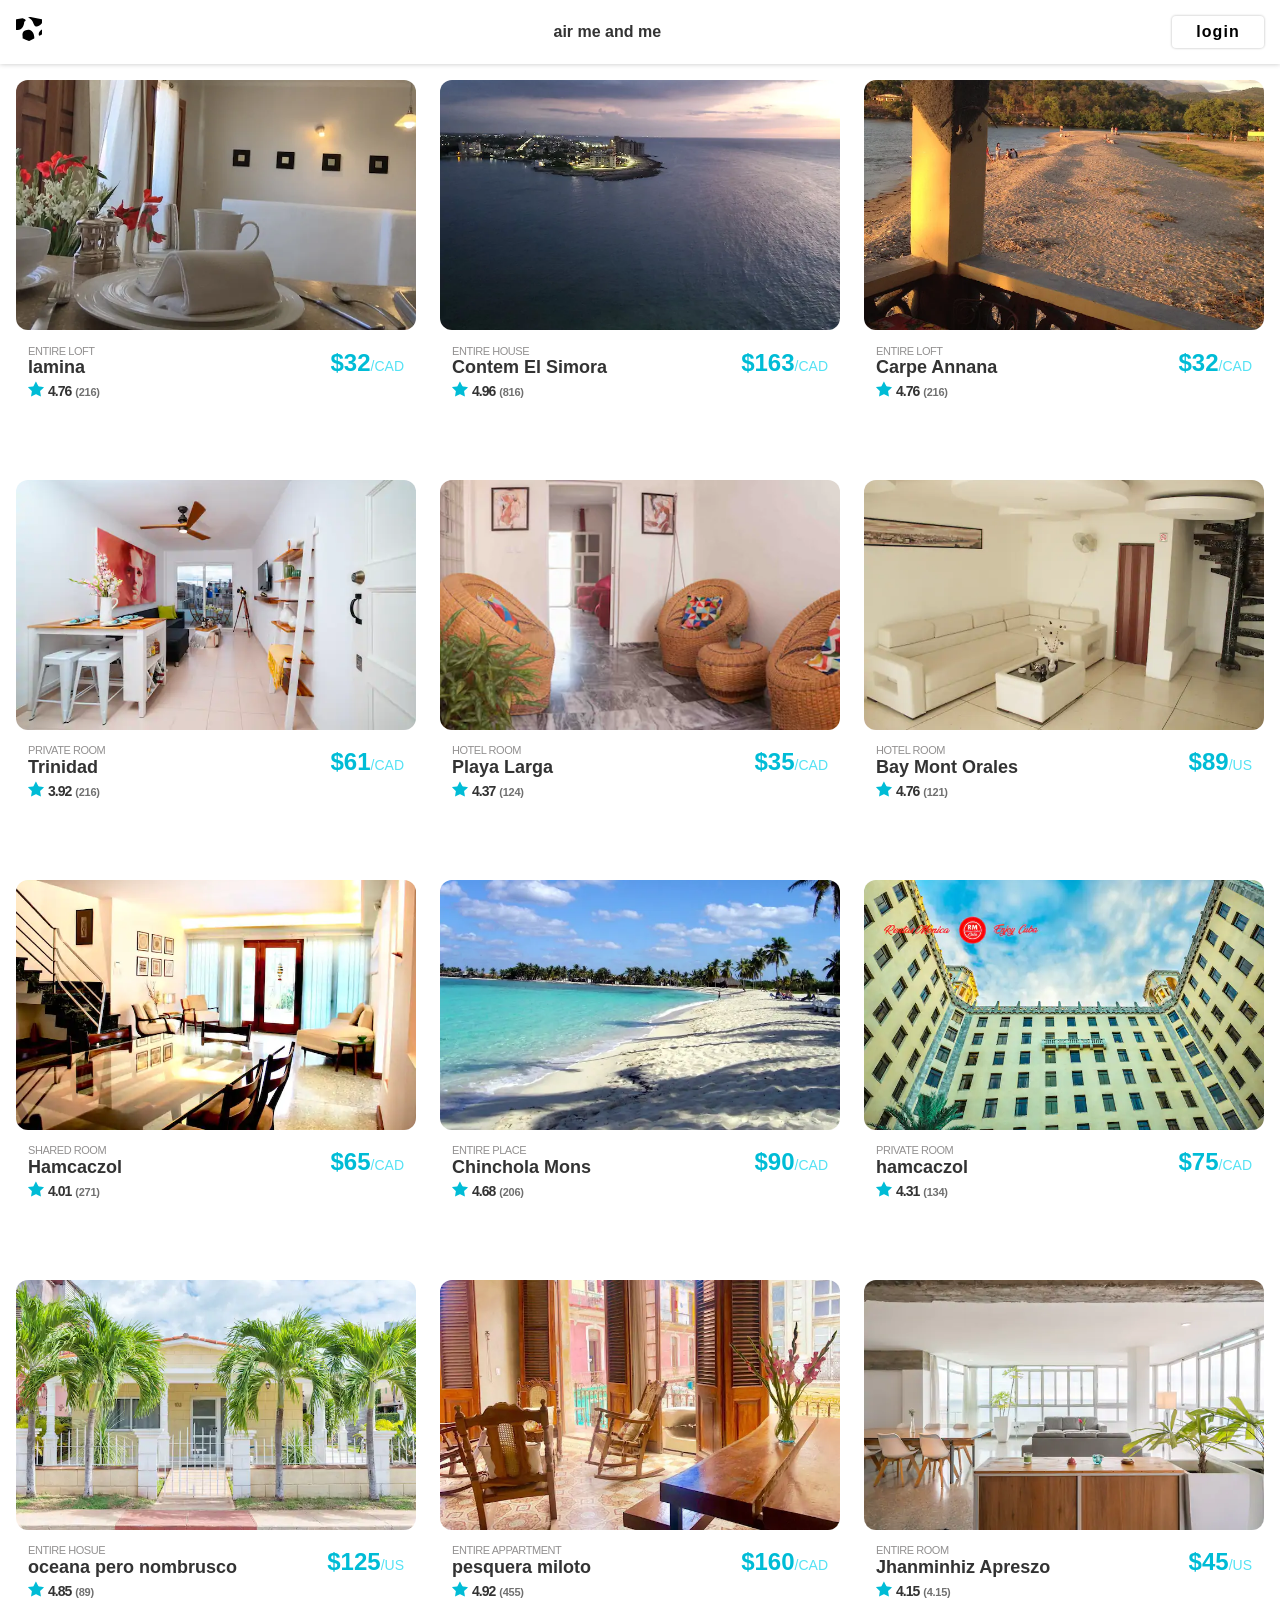
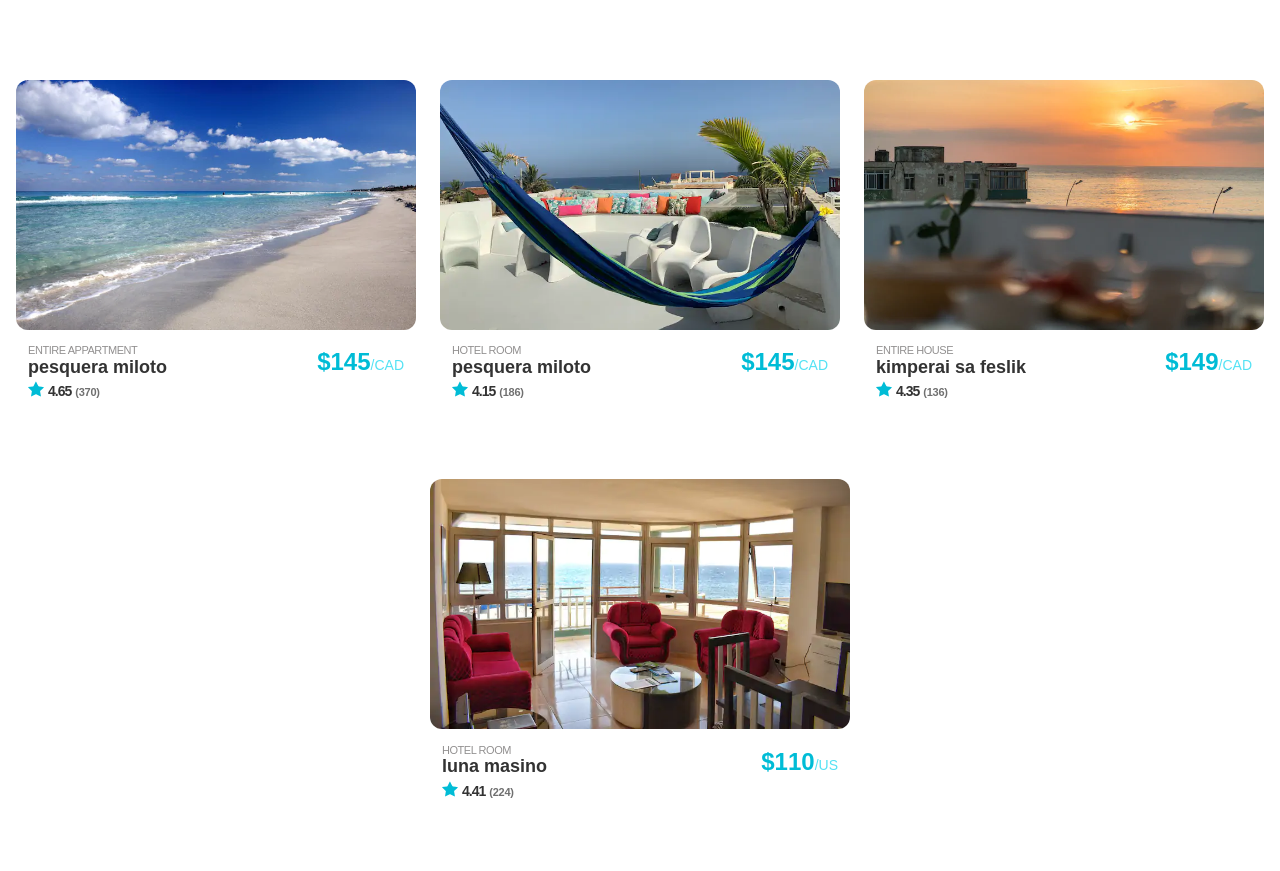
<file: airbnb-site-mockup/index.html>
<!DOCTYPE html>
<html lang="en">
  <head>
    <meta charset="UTF-8" />
    <meta name="viewport" content="width=device-width, initial-scale=1.0" />
    <meta http-equiv="X-UA-Compatible" content="ie=edge" />
    <title>Air He & She</title>
    <link rel="stylesheet" href="css/reboot.css" />
    <link rel="stylesheet" href="css/style.css" />
  </head>

  <body>
    <nav class="control-strip">
      <ul class="icon-view">
        <li>
          <img class="icon" src="img/icons/logo.svg" alt="company logo" />
        </li>
        <li><h2>air me and me</h2></li>
        <li><button class="login">login</button></li>
      </ul>
    </nav>
 
    <main>
      <aside class="rentals">
      <template>
        <aside class="rental">
          
          <header>
            <img
              class="thumbnail"
              src="img/thumbnails/stay-19.webp"
              width="290"
              height="168"
              alt="rental accomidation"
            />
          </header>
          <ul class="details">
       
            
            <li class="content">
              <div>
                <p class="type">   entire house </p>
                <h3 class="location">Pesquera Miloto</h3>
              </div>
              <div class="price">
                <p><span>$85</span><span>/CAD</span></p>
              </div>
            </li>
            
            <li class="rating">
              <img
                class="star-icon"
                src="img/icons/rating.svg"
                alt="star rating"
                width="16px"
                height="16px"
              />
              <span>4.25</span>
              <span>(187 reviews)</span>
             
            </li>
           
          </ul>
        </aside>
      </template>
      </aside>
    </main>

    <script src="js/index.js"></script>
  </body>
</html>
</file>
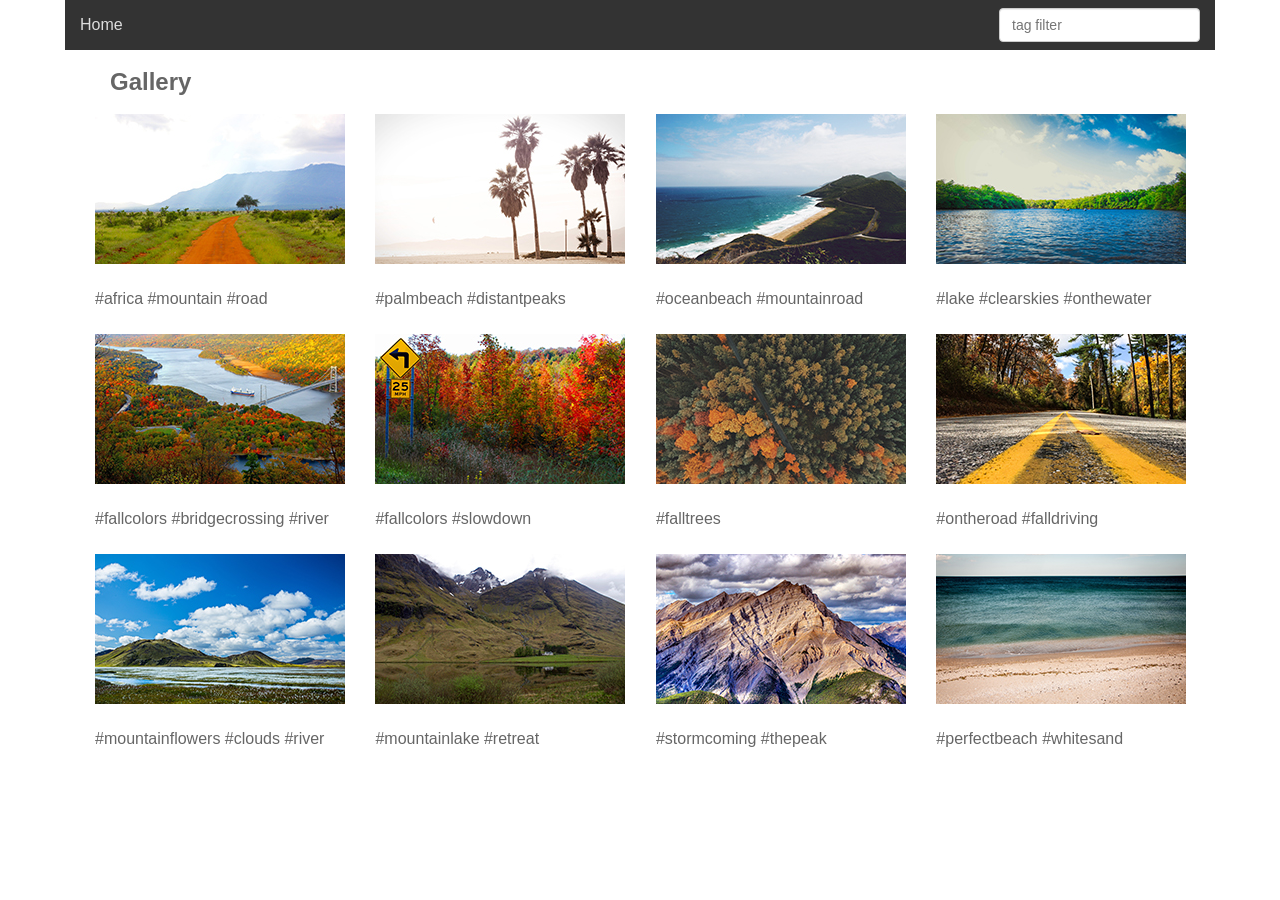
<file: assignment2-photo-filter/index.html>
<!DOCTYPE html>
<html lang="en">

<head>
    <meta charset="utf-8" />
    <title>Assignment 2 - Filtering Gallery</title>
    <link rel="stylesheet" type="text/css" href="css/main.css">
</head>

<body>
    <div class="wrapper">
        <nav>
            <ul>
                <li>
                    <a href="#">Home</a>
                </li>
            </ul>
            <form class="frm-filter">
                <div class="frm-group">
                    <a class="reset hidden" href="#">Reset</a>
                    <input class="frm-control" type="text" id="filter" name="filter" placeholder="tag filter" />
                </div>
            </form>
        </nav>
        <section class="gallery">
            <div class="row">
                <h1>Gallery</h1>
            </div>
            <div class="row">
                <div class="thumb-display">
                    <img src="img/thumbs/african_road_to_the_mountain.jpg" alt="african road to the mountain" />
                    <p class="tags">#africa #mountain #road</p>
                </div>
                <div class="thumb-display">
                    <img src="img/thumbs/beach_and_palms.jpg" alt="beach and palms" />
                    <p class="tags">#palmbeach #distantpeaks</p>
                </div>
                <div class="thumb-display">
                    <img src="img/thumbs/beach_road.jpg" alt="beach road" />
                    <p class="tags">#oceanbeach #mountainroad</p>
                </div>
                <div class="thumb-display">
                    <img src="img/thumbs/calm_lake.jpg" alt="calm lake" />
                    <p class="tags">#lake #clearskies #onthewater</p>
                </div>
                <div class="thumb-display">
                    <img src="img/thumbs/fall_bridge.jpg" alt="fall bridge" />
                    <p class="tags">#fallcolors #bridgecrossing #river</p>
                </div>
                <div class="thumb-display">
                    <img src="img/thumbs/fall_colors.jpg" alt="fall colors" />
                    <p class="tags">#fallcolors #slowdown</p>
                </div>
                <div class="thumb-display">
                    <img src="img/thumbs/fall_road.jpg" alt="fall road" />
                    <p class="tags">#falltrees</p>
                </div>
                <div class="thumb-display">
                    <img src="img/thumbs/forest_road.jpg" alt="forest road" />
                    <p class="tags">#ontheroad #falldriving</p>
                </div>
                <div class="thumb-display">
                    <img src="img/thumbs/mountain_flowers.jpg" alt="mountain flowers" />
                    <p class="tags">#mountainflowers #clouds #river</p>
                </div>
                <div class="thumb-display">
                    <img src="img/thumbs/mountain_lake.jpg" alt="mountain lake" />
                    <p class="tags">#mountainlake #retreat</p>
                </div>
                <div class="thumb-display">
                    <img src="img/thumbs/mountain_storm_coming.jpg" alt="mountain storm coming" />
                    <p class="tags">#stormcoming #thepeak</p>
                </div>
                <div class="thumb-display">
                    <img src="img/thumbs/rocky_beach.jpg" alt="rocky beach" />
                    <p class="tags">#perfectbeach #whitesand</p>
                </div>
            </div>
        </section>
    </div>
    <script src="js/main.js"></script>
</body>

</html>
</file>
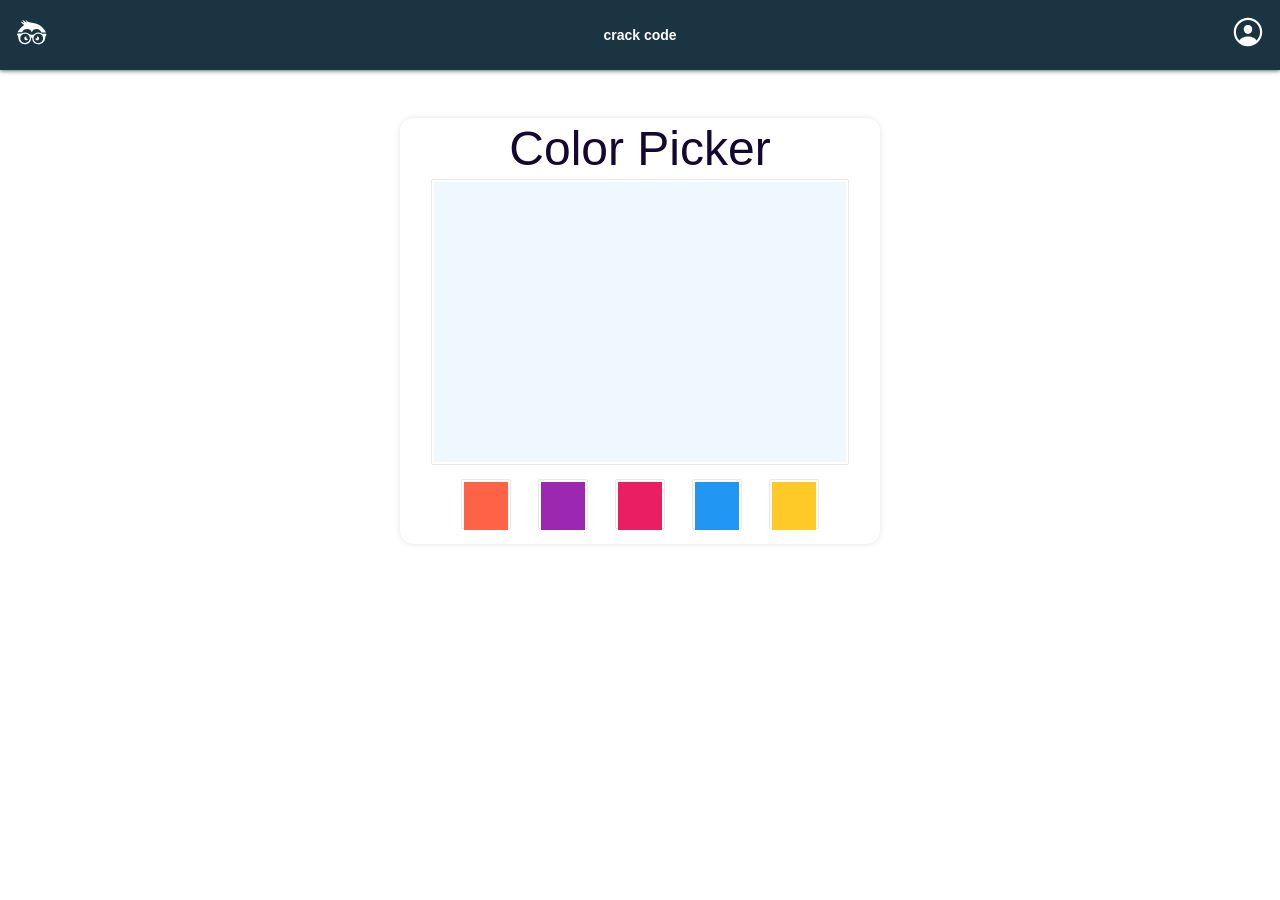
<file: color-picker/index.html>
<!DOCTYPE html>
<html lang="en">

<head>
    <meta charset="UTF-8" />
    <meta name="viewport" content="width=device-width, initial-scale=1.0" />
    <meta http-equiv="X-UA-Compatible" content="ie=edge" />
    <title>User Sign Up</title>
    <link rel="stylesheet" href="css/reboot.css" />
    <link rel="stylesheet" href="css/styles.css" />
</head>

<body>
    <nav class="site-nav">
        <ul class="menu-options">
            <li class="option">
                <img class="icon" src="img/icons/crack-code.svg" alt="crack code" />
            </li>
            <li class="option">
                <h1>crack code</h1>
            </li>
            <li class="option">
                <img class="icon" src="img/icons/user.svg" alt="user profile" />
            </li>
        </ul>
    </nav>

    <aside class="color-picker">
        <header>
            <h2>Color Picker</h2>
        </header>
        <div class="contents">
            <div class="color-display"></div>
        </div>
        <ul class="color-options">
            <li class="color">
                <div class="swatch orange" data-color="#ff6347"></div>
            </li>
            <li class="color">
                <div class="swatch purple" data-color="#9c27b0"></div>
            </li>
            <li class="color">
                <div class="swatch pink" data-color="#e91f62"></div>
            </li>
            <li class="color">
                <div class="swatch blue" data-color="#2196f3"></div>
            </li>
            <li class="color">
                <div class="swatch yellow" data-color="#ffca26"></div>
            </li>
        </ul>
    </aside>
</body>
<script src="js/index.js"></script>

</html>
</file>
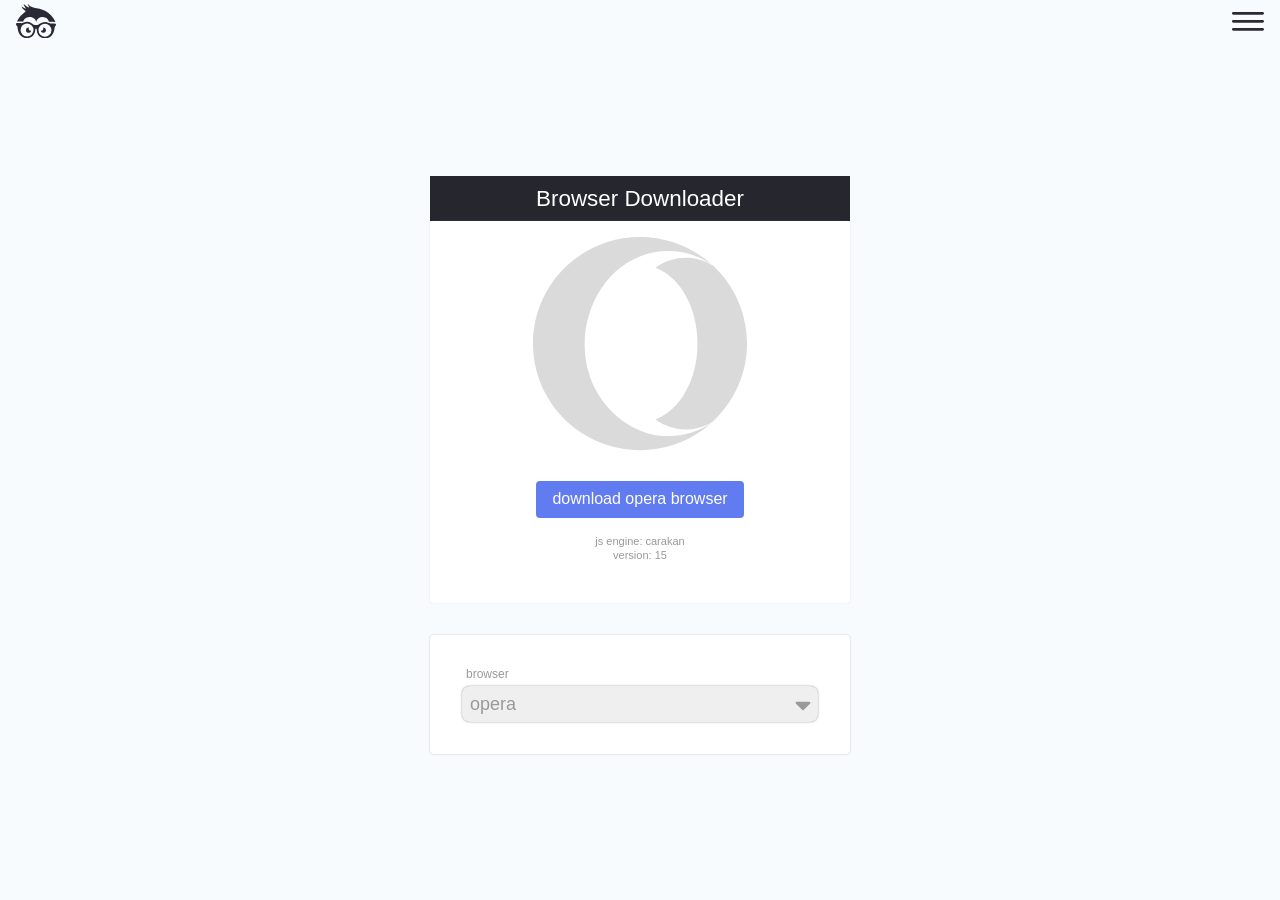
<file: download-browser/index.html>
<!DOCTYPE html>
<html lang="en">

<head>
  <meta charset="UTF-8" />
  <meta name="viewport" content="width=device-width, initial-scale=1.0" />
  <meta http-equiv="X-UA-Compatible" content="ie=edge" />
  <title>Icon Finder</title>
  <link rel="stylesheet" href="css/reboot.css" />
  <link rel="stylesheet" href="css/styles.css" />
</head>

<body>
  <nav class="site-nav">
    <ul class="menu-options">
      <li class="option">
        <?xml version="1.0" encoding="utf-8"?>
        <svg class="logo" data-name="Layer 1" xmlns="http://www.w3.org/2000/svg" viewBox="0 0 179.06 153.96">
          <g id="Layer_1-2" data-name="Layer 1">
            <g id="EjBSXR.tif">
              <path
                d="M181.7,84.9c-10-.1-19.3-.2-28.6-.2-3.8-13.6-13.2-20.9-27.7-21.5-14-.6-24.3,6.4-29.5,20.8q-.6-.75-.9-1.2C92.5,69.6,78.8,62,65.4,62.6c-9.3.4-17.6,3.7-23.3,11.5-1,1.4-2.2,3-2.4,4.6-.6,4.7-3.3,5.1-7.3,5-7.4-.4-14.9-.2-22.9-.2A91,91,0,0,1,26.8,57.6C34.1,50.2,42,43.8,49.6,37c-7.2-5.3-16.3-9.7-19.8-20.8,7,3.8,13.2,7,19.3,10.3.2-.4.6-.6.9-1-4-6.3-8.7-12.3-10.5-20.7,8.7,6.6,16,13.2,26,17-2.7-5.7-5.1-10.6-7.8-16.6,1.6.4,2,.4,2.2.5,9.9,11.5,22.8,15.7,37.6,17.8,36.9,5.1,65.6,22.8,82.5,57.1A28.79,28.79,0,0,0,181.7,84.9Z"
                transform="translate(-5.52 -4.8)" />
              <path
                d="M22.3,90.4h4.6A25.1,25.1,0,0,0,40,87.8c11.4-5.3,22.8-4.3,33.7,2a12.75,12.75,0,0,1,1.2.7c7.7,7.4,17.2,8.9,27.2,7.8a8.75,8.75,0,0,0,4.2-1.4c2.5-1.5,4.8-3.1,7.3-4.7,12.8-8.5,25.8-9.2,39.4-2.4a19.19,19.19,0,0,0,7.1,1.9c6.3.2,12.6.2,18.9.2,2.5,0,4.8.6,5.4,3,.5,2-.2,4.2-.5,6.4a.22.22,0,0,1-.2.2c-5.7,3.7-5.1,9.8-6.1,15.4-2.1,11.4-5.4,22.3-14,30.8-11,10.9-28.4,14.1-42.8,8-14-5.8-22.5-19.1-22.4-35,0-2.5-.6-4.7-3.1-4.6-3,.1-3.7,2.6-3.8,5.4C91,142.6,75.1,158,54.1,157.8c-17.1-.1-30.6-8.9-36.5-24.9-2.8-7.8-4-16.3-5.6-24.5-.4-2.2-.5-4.3-2.6-5.8a10.27,10.27,0,0,1-3.2-4.2c-2-4.1.6-8,5.1-8A100.9,100.9,0,0,1,22.3,90.4Zm3.6,30.4A29,29,0,1,0,55.3,92.3,28.77,28.77,0,0,0,25.9,120.8Zm80.4.9a29,29,0,1,0,29.1-28.5A28.83,28.83,0,0,0,106.3,121.7Z"
                transform="translate(-5.52 -4.8)" />
              <path
                d="M63.7,109.6c-4.1,8.5.6,15,9.8,14.5a11,11,0,0,1-13.2,9,12,12,0,0,1-9.9-13.5C51.4,112.8,56.7,108.7,63.7,109.6Z"
                transform="translate(-5.52 -4.8)" />
              <path
                d="M116.4,124.5c10.2.5,13.7-6.8,10-14.4,6.8-.7,12.6,3.7,13.2,10.3a12.2,12.2,0,0,1-10.5,13.4A11,11,0,0,1,116.4,124.5Z"
                transform="translate(-5.52 -4.8)" />
            </g>
          </g>
        </svg>
      </li>
      <li class="option menu-button">
        <svg class="hamburger" data-name="Layer 1" xmlns="http://www.w3.org/2000/svg" viewBox="0 0 384 224">
          <line x1="16" y1="16" x2="368" y2="16" style="
                stroke-linecap: round;
                stroke-miterlimit: 10;
                stroke-width: 32px;
              " />
          <line x1="16" y1="112" x2="368" y2="112" style="
                stroke-linecap: round;
                stroke-miterlimit: 10;
                stroke-width: 32px;
              " />
          <line x1="16" y1="208" x2="368" y2="208" style="
                stroke-linecap: round;
                stroke-miterlimit: 10;
                stroke-width: 32px;
              " />
        </svg>
      </li>
    </ul>
  </nav>
  <main>
    <aside class="browser-download">
      <header>
        <h2>Browser Downloader</h2>
      </header>


      <div class="icon-container">

        <img class="browser-icon" src="img/icons/browsers/opera.svg" alt="opera">

        <div class="download-link-container">
          <a class="download-link" href="downloads/opera.zip" download='opera'>download opera browser</a>
          <ul class="additional-info">
            <li>js engine: carakan</li>
            <li>version: 15</li>
          </ul>
        </div>
      </div>


      <form id="downloadBrowser" class="browser-versions" action="#" method="post">

        <div>
          <label for="browserTypes">browser</label>
          <select id="browserTypes" class="browsers-types">
            <option value="opera" data-runtime="carakan" data-version="15">opera</option>
            <option value="safari" data-runtime="javascript core" data-version="14">safari</option>
            <option value="firefox" data-runtime="spider monkey" data-version="83">firefox</option>
            <option value="edge" data-runtime="v8" data-version="85">edge</option>
            <option value="explorer" data-runtime="chakra" data-version="11">explorer</option>
            <option value="chrome" data-runtime="v8" data-version="88">chrome</option>
          </select>
        </div>

      </form>
    </aside>
  </main>
</body>
<script src="js/index.js"></script>

</html>
</file>
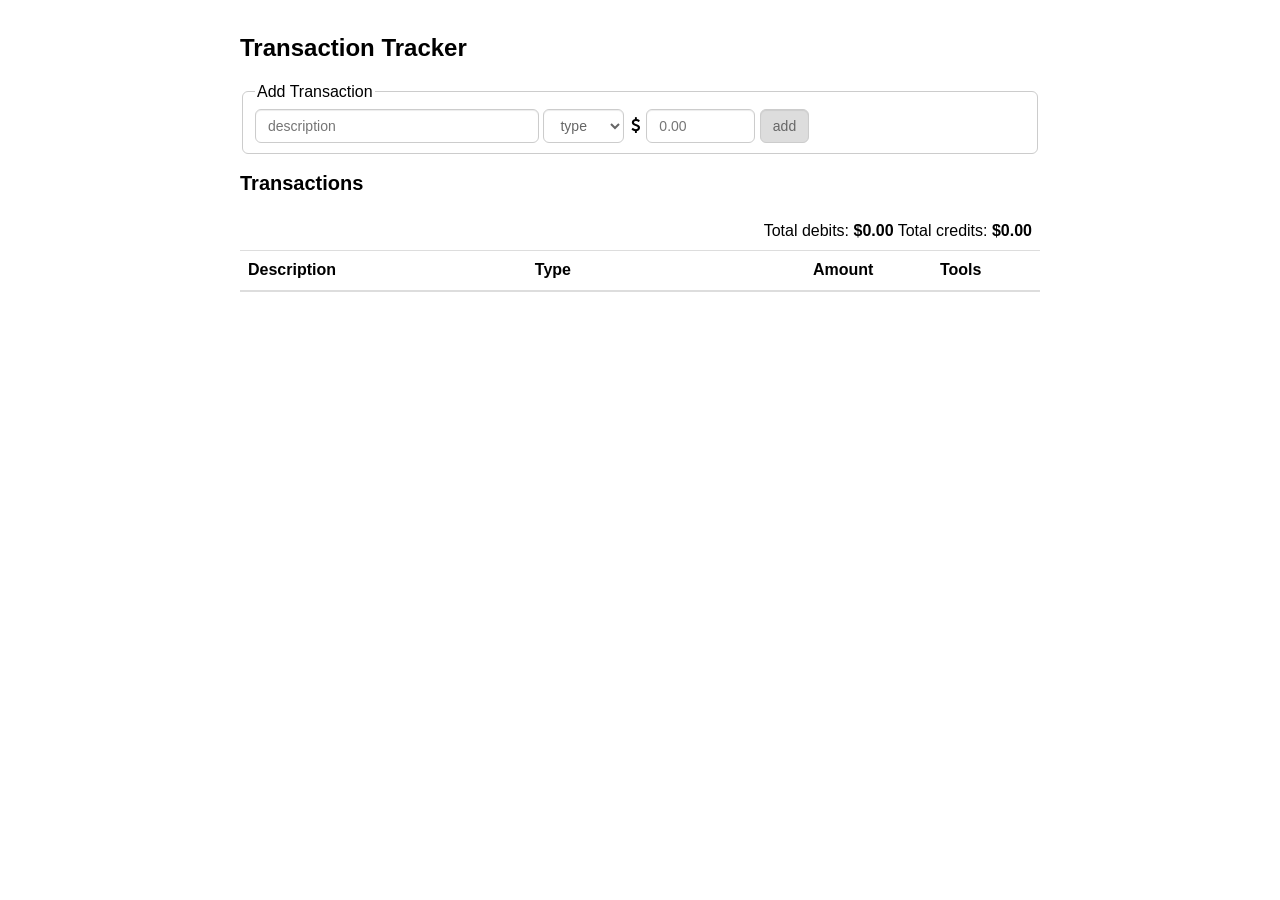
<file: financial-tracker/index.html>
<!DOCTYPE html>
<html lang="en">

<head>
	<meta charset="utf-8" />
	<title>Financial Tracker - Assignment 3</title>

	<link rel="stylesheet" type="text/css" href="css/font-awesome.min.css">
	<link rel="stylesheet" type="text/css" href="css/main.css">
</head>

<body>
	<section class="wrapper">
		<h1>Transaction Tracker</h1>
		<form class="frm-transactions">
			<fieldset>
				<legend>Add Transaction</legend>
				<div class="frm-group">
					<input class="frm-control" type="text" name="description" size="30" placeholder="description" />
				</div>
				<div class="frm-group">
					<select class="frm-control" name="type">
						<option value="">type</option>
						<option value="debit">debit</option>
						<option value="credit">credit</option>
					</select>
				</div>
				<div class="frm-group">
					<i class="edit fa fa-dollar"></i>
					<input class="frm-control" type="number" name="currency" min="0" max="9999" step="0.01" size="4"
						placeholder="0.00" />
				</div>
				<div class="frm-group">
					<input class="frm-control" type="submit" value="add" />
				</div>
				<div class="error"></div>
			</fieldset>
		</form>
		<h2>Transactions</h2>
		<table class="transactions">
			<thead>
				<tr>
					<td colspan="4" class="right">
						Total debits: <span class="total debits">$0.00</span>
						Total credits: <span class="total credits">$0.00</span>
					</td>
				</tr>
				<tr>
					<th>Description</th>
					<th>Type</th>
					<th class="amount">Amount</th>
					<th class="tools">Tools</th>
				</tr>
			</thead>
			<tbody>
				<!-- SAMPLE MARKUP FOR TRANSACTIONS
				<!-- <tr class="debit">
					<td>Tim Horton's</td>
					<td>debit</td>
					<td class="amount">$1.89</td>
					<td class="tools">
						<i class="delete fa fa-trash-o"></i>
					</td>
				</tr> -->
				<!-- <tr class="debit">
					<td>NAIT Bookstore - JavaScript book</td>
					<td>debit</td>
					<td class="amount">$28.47</td>
					<td class="tools">
						<i class="delete fa fa-trash-o"></i>
					</td>
				</tr>
				<tr class="credit">
					<td>Payday</td>
					<td>credit</td>
					<td class="amount">$1223.98</td>
					<td class="tools">
						<i class="delete fa fa-trash-o"></i>
					</td>
				</tr>
				<tr class="debit">
					<td>Rent</td>
					<td>debit</td>
					<td class="amount">$750.00</td>
					<td class="tools">
						<i class="delete fa fa-trash-o"></i>
					</td>
				</tr> -->
			</tbody>
		</table>
	</section>

</body>
<script src="js/main.js"></script>

</html>
</file>
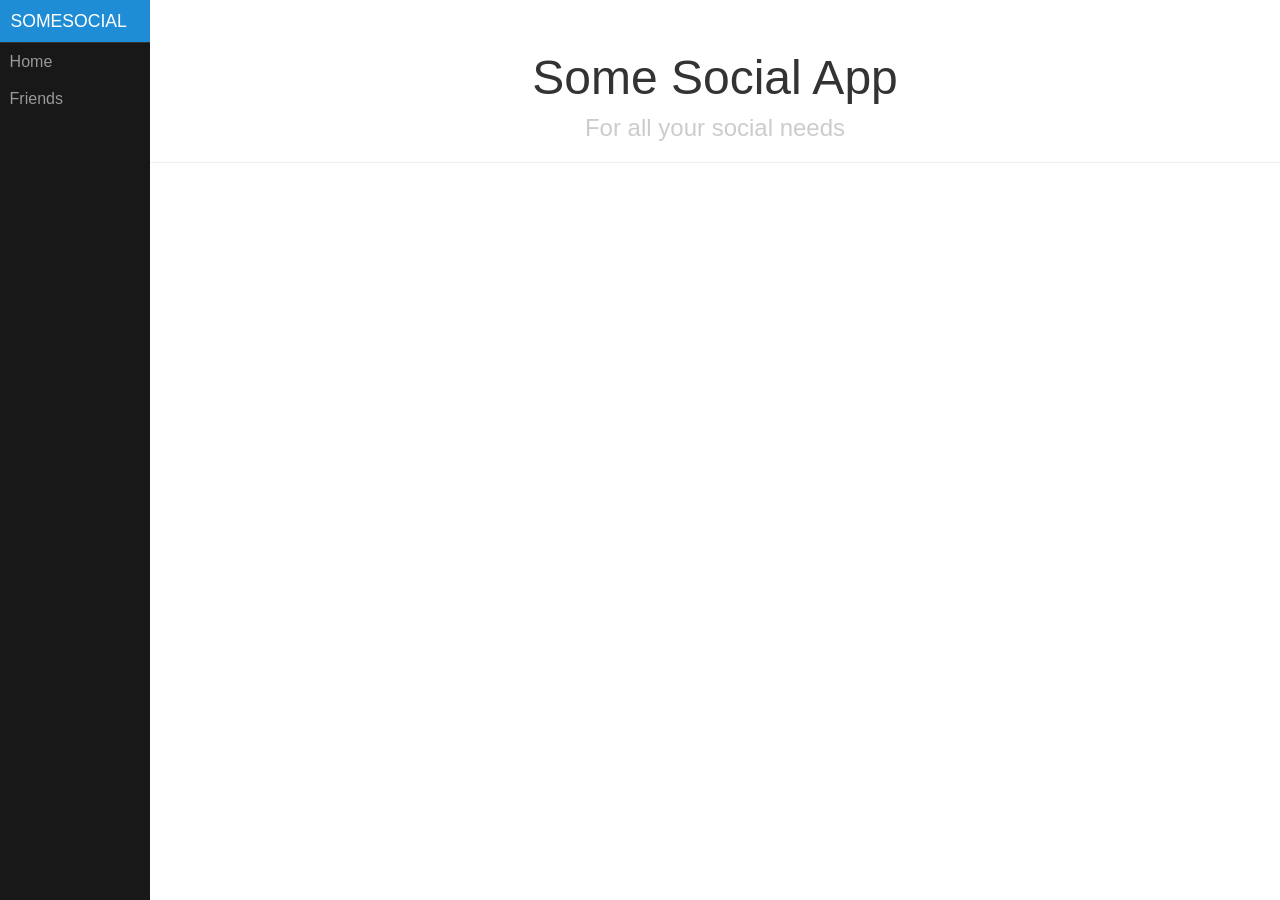
<file: friend-finder/index.html>
<!DOCTYPE html>
<html lang="en">
  <head>
    <meta charset="utf-8" />
    <meta name="viewport" content="width=device-width, initial-scale=1.0" />
    <meta
      name="description"
      content="A layout example with a side menu that hides on mobile, just like the Pure website."
    />
    <title>Assignment 4 - Friend Finder</title>
    <link rel="stylesheet" href="css/pure-min.css" />
    <link rel="stylesheet" type="text/css" href="css/main.css" />
    <!--[if lte IE 8]>
      <link rel="stylesheet" href="css/layouts/side-menu-old-ie.css" />
    <![endif]-->
    <!--[if gt IE 8]><!-->
    <link rel="stylesheet" href="css/layouts/side-menu.css" />
    <!--<![endif]-->
    <script type="text/javascript" src="friends/friends.json"></script>
  </head>

  <body>
    <div id="layout">
      <!-- Menu toggle -->
      <a href="#menu" id="menuLink" class="menu-link">
        <!-- Hamburger icon -->
        <span></span>
      </a>
      <div id="menu">
        <div class="pure-menu">
          <a class="pure-menu-heading" href="#">SomeSocial</a>
          <ul class="pure-menu-list">
            <li class="pure-menu-item home">
              <a href="#" class="pure-menu-link">Home</a>
            </li>
            <li class="pure-menu-item friends">
              <a href="#" class="pure-menu-link">Friends</a>
            </li>
          </ul>
        </div>
      </div>
      <div id="main">
        <div class="header">
          <h1>Some Social App</h1>
          <h2>For all your social needs</h2>
        </div>
        <div class="content">
          <div class="pure-menu custom-restricted-width">
            <span class="pure-menu-heading">Friends</span>
            <ul class="pure-menu-list">
              <!-- <li class="pure-menu-item"><a href="#" class="pure-menu-link" data-id="3">Clark Kent</a></li>
              <li class="pure-menu-item"><a href="#" class="pure-menu-link" data-id="1">Jane Doe</a></li>
              <li class="pure-menu-item"><a href="#" class="pure-menu-link" data-id="2">Sally Anne</a></li>
              <li class="pure-menu-item"><a href="#" class="pure-menu-link" data-id="4">Tom Jones</a></li> -->
            </ul>
          </div>
          <div class="friend">
            <!-- <div class="identity">
              <img src="img/jane_doe.jpg" class="photo" />
              <h2 class="name">Jane Doe</h2>
              <ul>
                  <li><span class="label">email:</span> janed@example.com</li>
                  <li><span class="label">hometown:</span> edmonton, ab</li>
              </ul>
          </div>
          <p class="bio">
              Cum sociis natoque penatibus et magnis dis parturient montes, nascetur ridiculus mus. Vestibulum semper orci eu nibh molestie feugiat. Integer mollis rhoncus nisl at condimentum. Vestibulum aliquet et magna mollis tempor. Vivamus urna augue, luctus sit amet lorem non, porttitor elementum enim. Proin volutpat odio sed magna cursus, sit amet tincidunt lectus congue. Praesent scelerisque volutpat purus sit amet efficitur.
          </p> -->
          </div>
        </div>
      </div>
    </div>
    <script src="js/ui.js"></script>
    <script src="js/main.js"></script>
  </body>
</html>
</file>
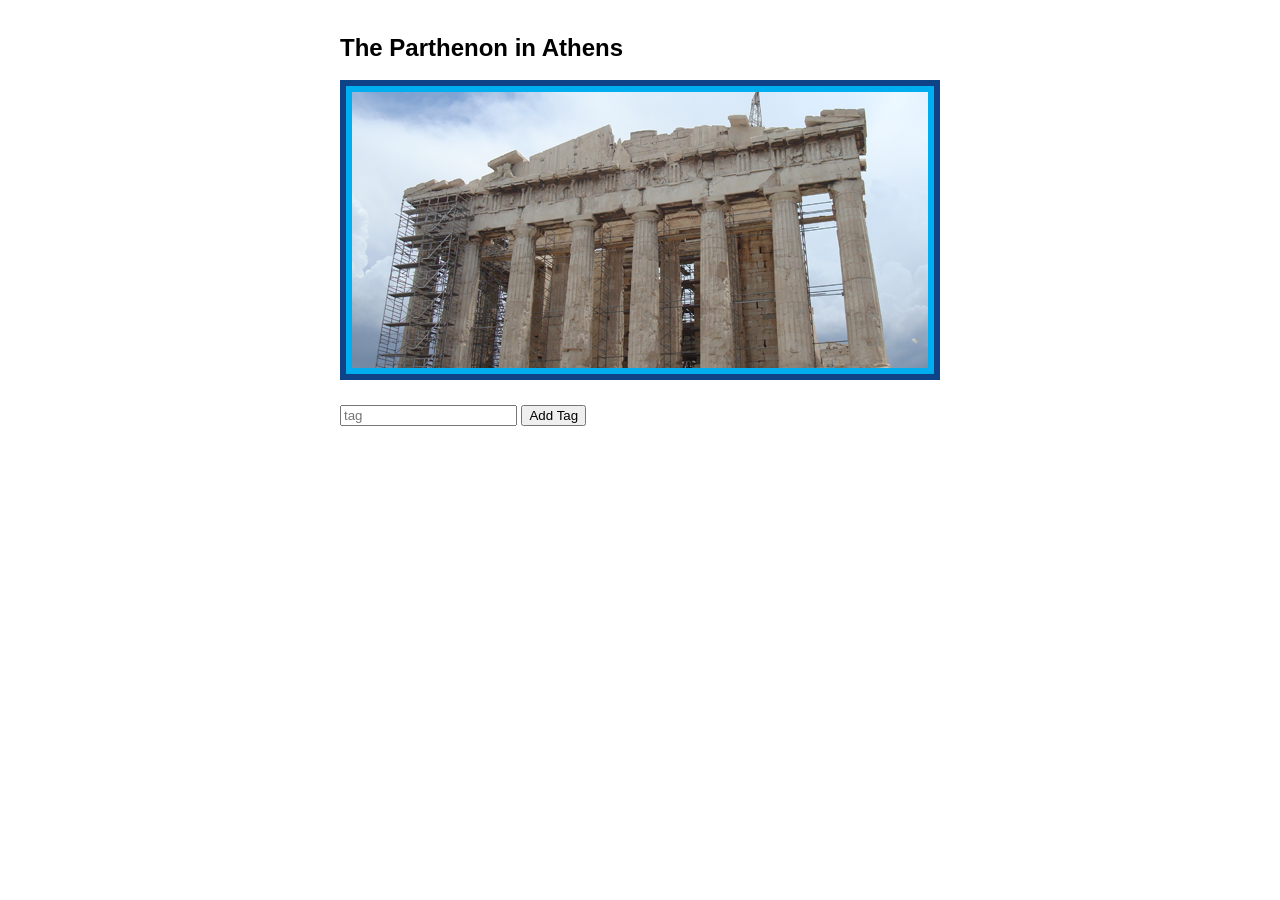
<file: ins-tag-generator/index.html>
<!DOCTYPE html>
<html lang="en">
<head>
	<meta charset="utf-8"/>
	<title>Practicing with Forms</title>
	<link rel="stylesheet" type="text/css" href="css/main.css">
</head>
<body>
<main>
	<section class="gallery">
		<h1>The Parthenon in Athens</h1>
		<div class="feature container">
			<img src="img/athens.png" alt="Athens" title="The Parthenon in Athens"/>
			<p class="feature tags"></p>
			<form class="feature frm">
				<label for="tag">
					<input type="text" id="tags" name="tags" placeholder="tag"/>
				</label>
				<button type="submit">Add Tag</button>
			</form>
			<p class="feature error hidden"></p>
		</div>
	</section>
</main>
<script src="js/main.js"></script>
</body>
</html>
</file>
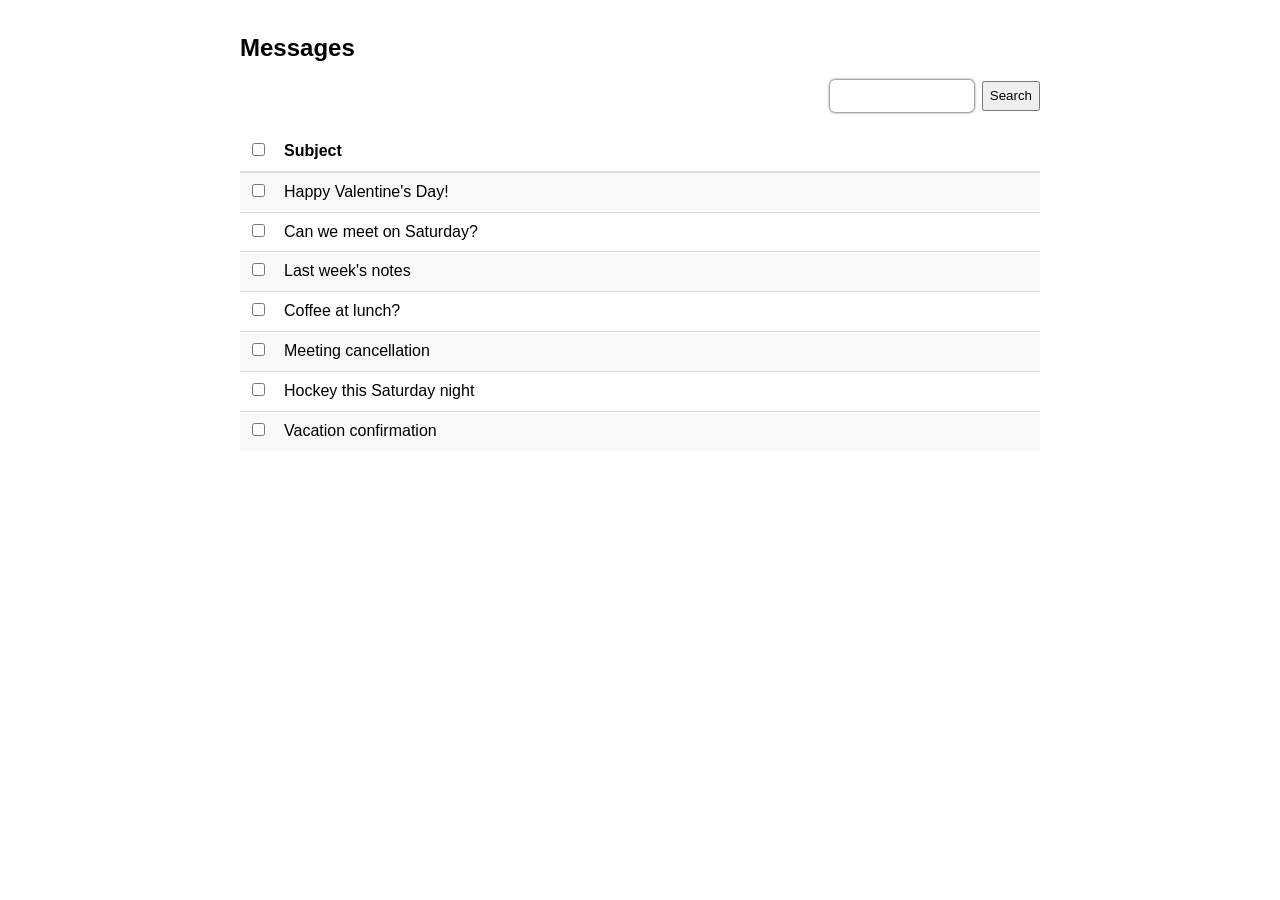
<file: keyword-search/index.html>
<!DOCTYPE html>
<html lang="en">

<head>
	<meta charset="utf-8" />
	<title>Practicing with Events</title>
	<link rel="stylesheet" type="text/css" href="css/main.css">
</head>

<body>
	<section class="messages">
		<h1>Messages</h1>
		<form id="search" action="submit">
			<input class="user" type="text">
			<button type="submit">Search</button>
		</form>
		<table>
			<thead>
				<tr>
					<th><input type="checkbox" name="toggle" /></th>
					<th>Subject</th>
				</tr>
			</thead>
			<tbody>
				<tr>
					<td><input type="checkbox" name="message" /></td>
					<td>Happy Valentine's Day!</td>
				</tr>
				<tr>
					<td><input type="checkbox" name="message" /></td>
					<td>Can we meet on Saturday?</td>
				</tr>
				<tr>
					<td><input type="checkbox" name="message" /></td>
					<td>Last week's notes</td>
				</tr>
				<tr>
					<td><input type="checkbox" name="message" /></td>
					<td>Coffee at lunch?</td>
				</tr>
				<tr>
					<td><input type="checkbox" name="message" /></td>
					<td>Meeting cancellation</td>
				</tr>
				<tr>
					<td><input type="checkbox" name="message" /></td>
					<td>Hockey this Saturday night</td>
				</tr>
				<tr>
					<td><input type="checkbox" name="message" /></td>
					<td>Vacation confirmation</td>
				</tr>
			</tbody>
		</table>
	</section>
	<script src="js/main.js"></script>
</body>

</html>
</file>
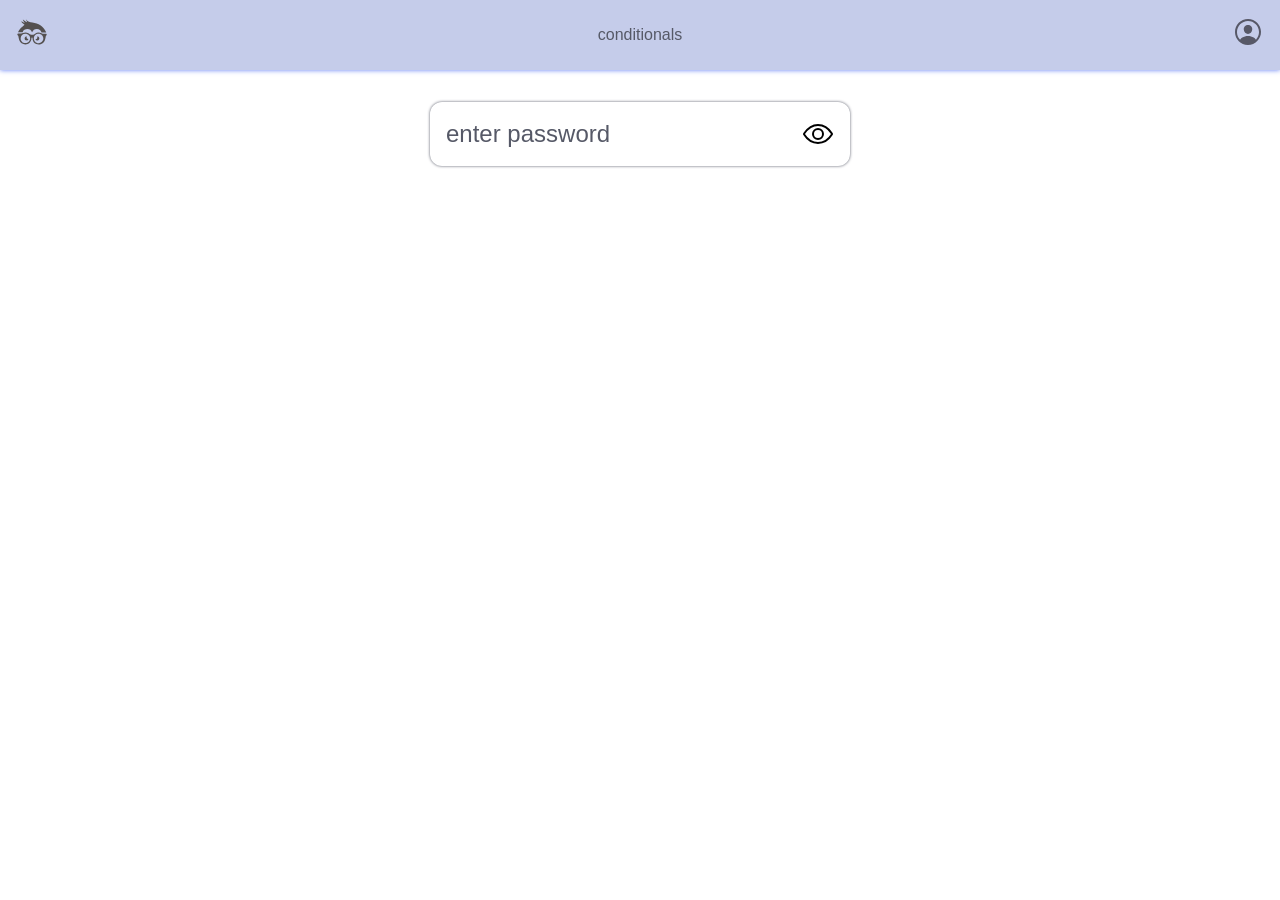
<file: password-field/index.html>
<!DOCTYPE html>
<html lang="en">
  <head>
    <meta charset="UTF-8" />
    <meta name="viewport" content="width=device-width, initial-scale=1.0" />
    <meta http-equiv="X-UA-Compatible" content="ie=edge" />
    <title>Conditionals</title>
    <link rel="stylesheet" href="css/reboot.css" />
    <link rel="stylesheet" href="css/styles.css" />
  </head>
  <body>  

    <nav class="control-strip">
      <ul class=strip-items>
      <li class="item icon"><img src="img/icons/crack-code.svg" alt="crack code logo"></li>
      <li class="item"><h1>conditionals</h1></li>
      <li class="item icon"><img src="img/icons/user.svg" alt="user profile icon"></li>
    </ul>
  </nav>
 
    
                                <form id="login" class="login">
                                  <div class="password">
                                    <label for="user-password">enter password</label>
                                    <input id="user-password" type="password" size="10" tabindex="1" maxlength="8">
                                    <img class="icon" src="img/icons/eye-open.svg" alt="eye open">
                                  </div>
                               
                                </form>
    
 
 
 
          

 </body>
  <script src="js/index.js"></script>
</html>
</file>
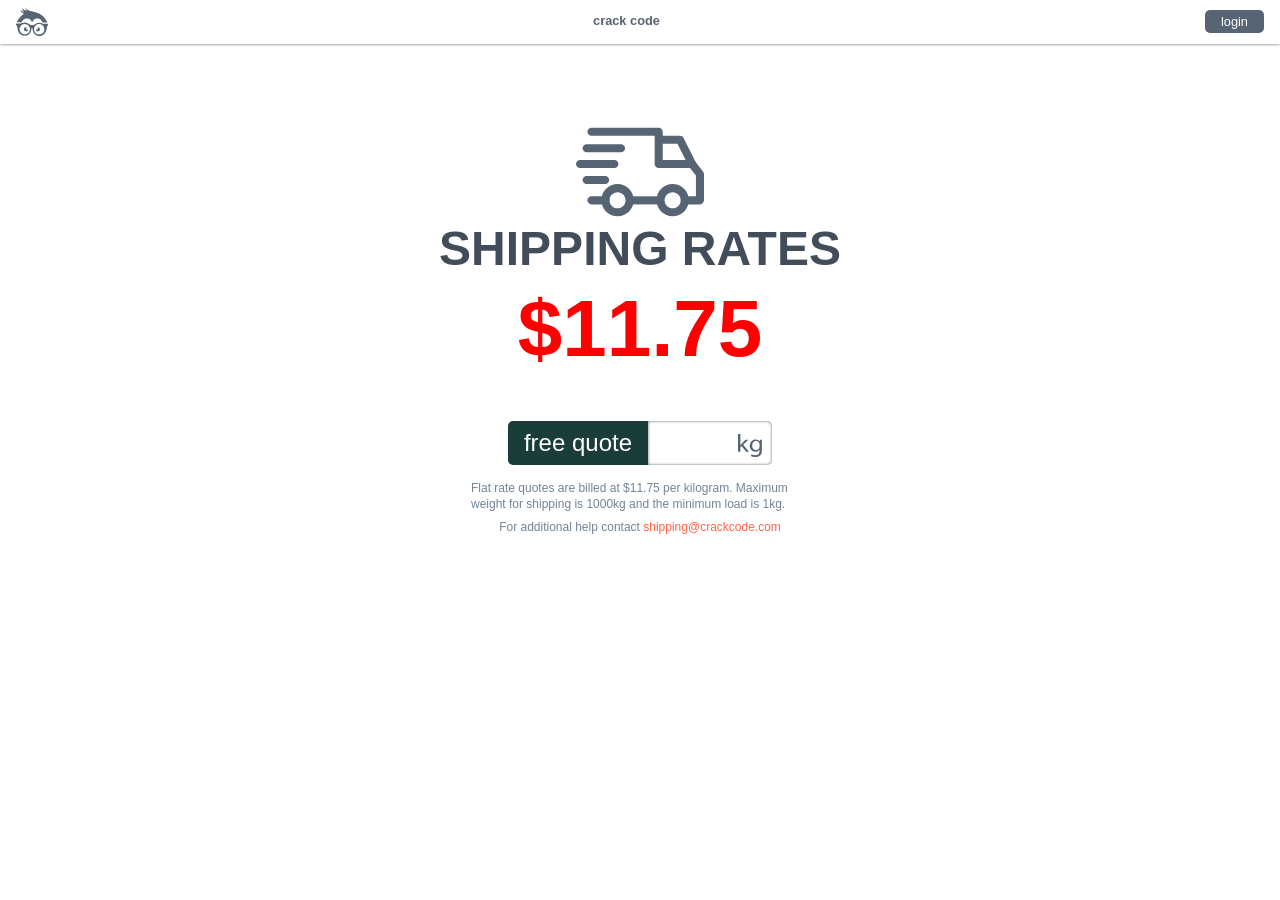
<file: shipping-calculator/index.html>
<!DOCTYPE html>
<html lang="en">
  <head>
    <meta charset="UTF-8" />
    <meta name="viewport" content="width=device-width, initial-scale=1.0" />
    <meta http-equiv="X-UA-Compatible" content="ie=edge" />
    <title>Crack Code JavaScript</title>
    <link rel="stylesheet" href="css/reboot.css" />
    <link rel="stylesheet" href="css/styles.css" />
  </head>
  <body>
    <nav class="site-nav">
      <img src="img/icons/crack-code-logo.svg" alt="crack code company logo" />
      <h1>crack code</h1>
      <button>login</button>
    </nav>

    <form id="shipping-calculator" class="shipping-calculator">
      <header>
        <img src="img/icons/truck.svg" alt="shipping van" />
        <h2>SHIPPING RATES</h2>
      </header>
          <!-- OUTPUT OF RATE CALCULATOR   -->
          <p class="rate"> $11.75 </p>
       
 
 
         <div class="quote-calculator">
           <!-- WARNING MESSAGES  -->
          <p class="warning hide">
            <img class='warning-icon' src="img/icons/warning.svg" alt="warning icon" />
            <span class="warning-text">one kilogram minimum shipping rate will apply</span>
           </p>  
             <!-- RATE CALCULATOR  -->
           <div class="free-quote">         
             <button class="get-quote-btn" type="submit">free quote</button>
             <input id="weight" type="text" maxlength="4"   />      
           </div>
          </div>
          

         <!-- TERMS AND CONDITIONS -->
      <footer class="terms">
        <p >Flat rate quotes are billed at $11.75 per kilogram. Maximum weight for shipping is 1000kg and the minimum load is 1kg. </p>
       <p> For additional help contact  <span>shipping@crackcode.com</span></p>
      </footer>
    
    </form>
  </body>
  <script src="js/index.js"></script>
</html>
</file>
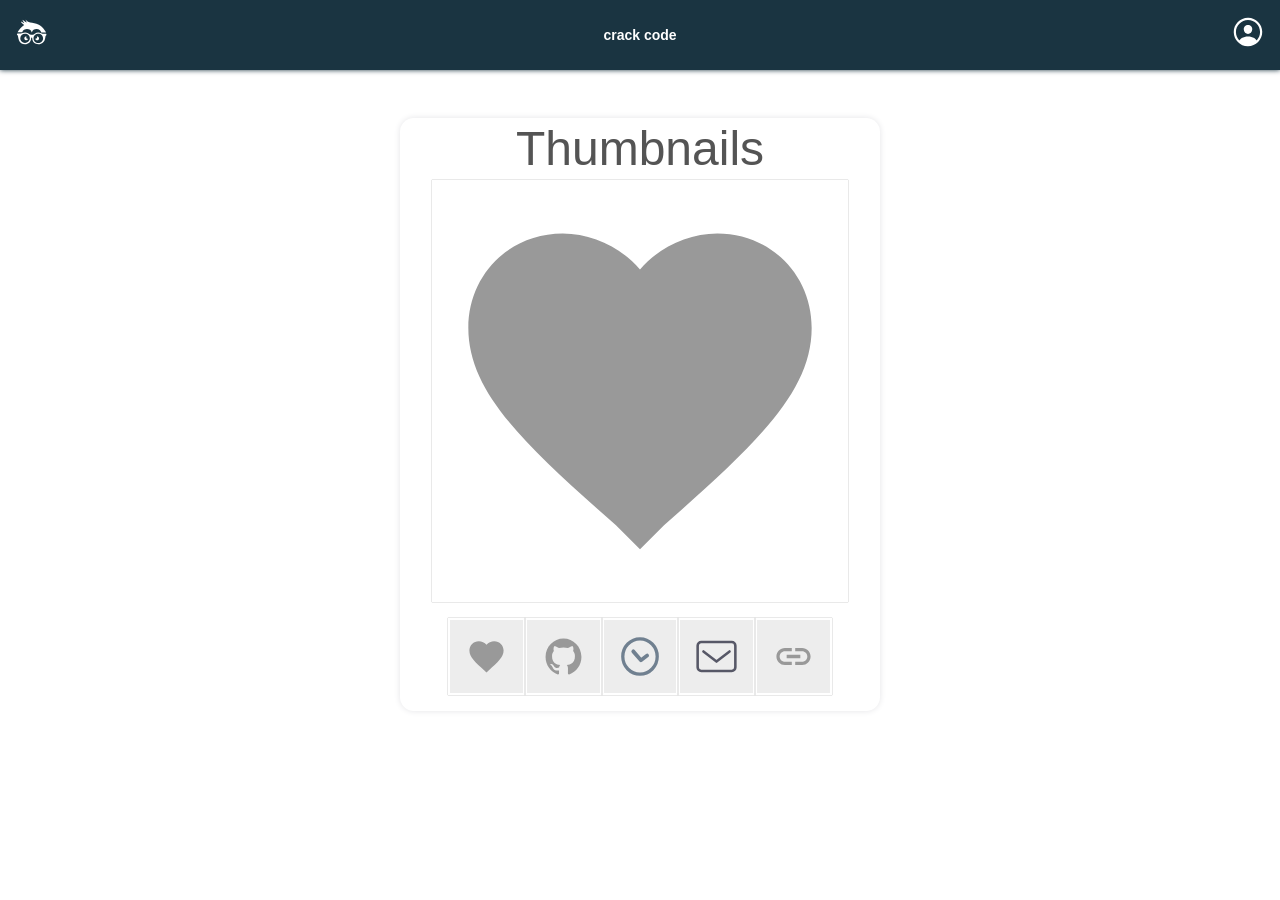
<file: thumbnails/index.html>
<!DOCTYPE html>
<html lang="en">

<head>
    <meta charset="UTF-8" />
    <meta name="viewport" content="width=device-width, initial-scale=1.0" />
    <meta http-equiv="X-UA-Compatible" content="ie=edge" />
    <title>Thumbnails</title>
    <link rel="stylesheet" href="css/reboot.css" />
    <link rel="stylesheet" href="css/styles.css" />
</head>

<body>
    <nav class="site-nav">
        <ul class="menu-options">
            <li class="option">
                <img class="icon" src="img/icons/crack-code.svg" alt="crack code" />
            </li>
            <li class="option">
                <h1>crack code</h1>
            </li>
            <li class="option">
                <img class="icon" src="img/icons/user.svg" alt="user proifle" />
            </li>
        </ul>
    </nav>

    <aside class="color-picker">
        <header>
            <h2>Thumbnails</h2>
        </header>
        <div class="contents">
            <div class="image-display">
                <img src="img/icons/favorite.svg" alt="bebo">
            </div>
        </div>
        <ul class="image-options">
            <li class="thumbnail">
                <img src="img/icons/favorite.svg" alt="favorite">
            </li>
            <li class="thumbnail">
                <img src="img/icons/github.svg" alt="github">
            </li>
            <li class="thumbnail">
                <img src="img/icons/time.svg" alt="time">
            </li>
            <li class="thumbnail">
                <img src="img/icons/mail.svg" alt="mail">
            </li>
            <li class="thumbnail">
                <img src="img/icons/link.svg" alt="link">
            </li>
        </ul>

    </aside>

</body>
<script src="js/index.js"></script>

</html>
</file>
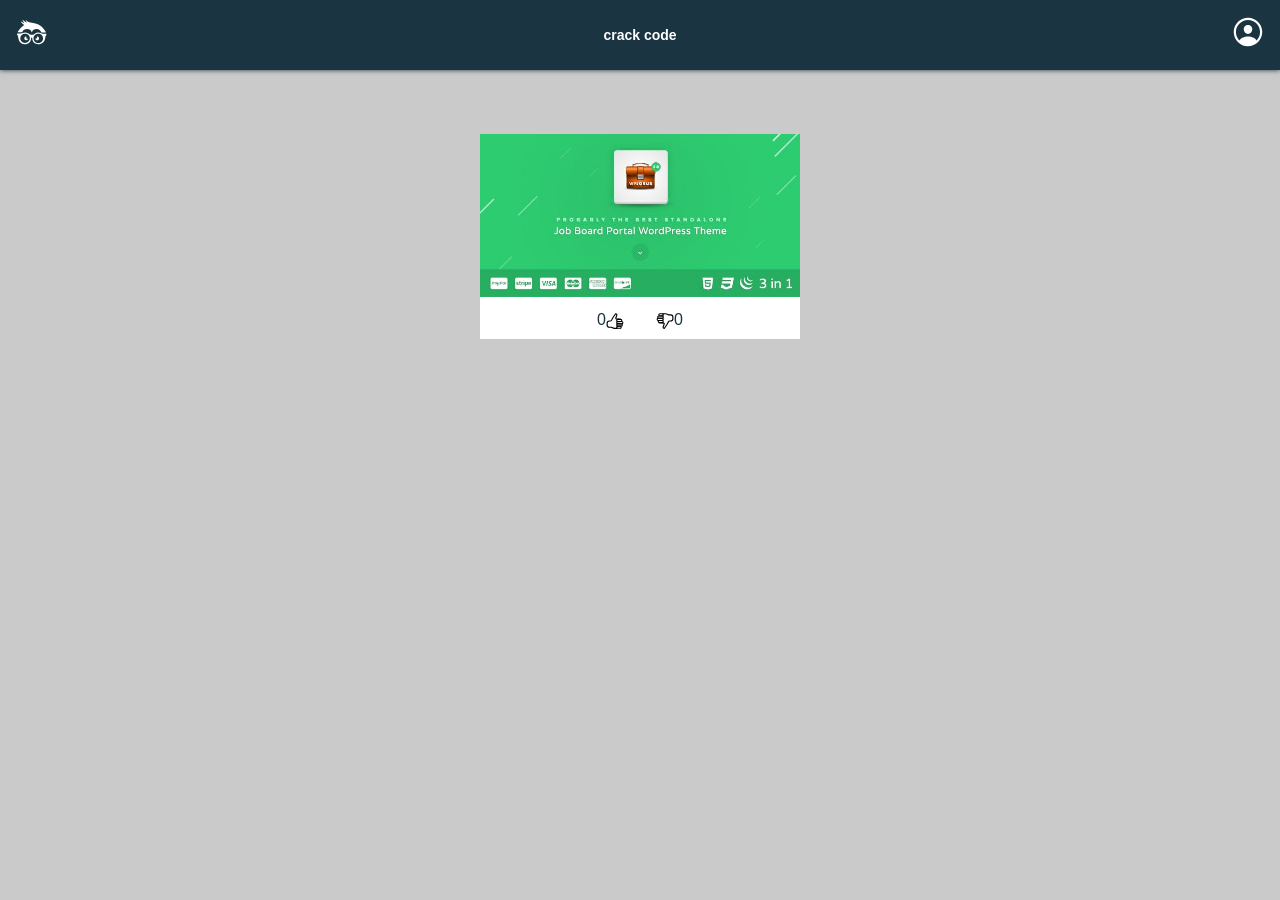
<file: likes/likes-start/index.html>
<!DOCTYPE html>
<html lang="en">

<head>
  <meta charset="UTF-8" />
  <meta name="viewport" content="width=device-width, initial-scale=1.0" />
  <meta http-equiv="X-UA-Compatible" content="ie=edge" />
  <title>User Sign Up</title>
  <link rel="stylesheet" href="css/reboot.css" />
  <link rel="stylesheet" href="css/styles.css" />
</head>

<body>
  <nav class="site-nav">
    <ul class="menu-options">
      <li class="option">
        <img class="icon" src="img/icons/crack-code.svg" alt="crack code" />
      </li>
      <li class="option">
        <h1>crack code</h1>
      </li>
      <li class="option">
        <img class="icon" src="img/icons/user.svg" alt="user proifle" />
      </li>
    </ul>
  </nav>
  <aside class="post">
    <header class="front-page">
      <img src="img/site-landing-page.jpeg" alt="page landing site" />
    </header>

    <div class="social">
      <div class="thumb-up">
        <span>0</span>
        <img class="icon-sm" src="img/icons/thumbs-up.svg" alt="thumb up like" />
      </div>

      <div class="thumb-down">
        <img class="icon-sm" src="img/icons/thumbs-down.svg" alt="thumb up like" />
        <span>0</span>
      </div>
    </div>

  </aside>
</body>
<script src="js/index.js"></script>

</html>
</file>
<file: airbnb-site-mockup/css/style.css>
body {
  font-family: -apple-system, BlinkMacSystemFont, "Segoe UI", Roboto,
    "Helvetica Neue", Arial, sans-serif, "Apple Color Emoji", "Segoe UI Emoji",
    "Segoe UI Symbol";
  font-weight: 400;
  line-height: 1.5;
  font-size: 100%;
  color: #333333;
}
/*  Mobile Menu   */
.control-strip {
  padding: 1rem;
  box-shadow: 0 0 5px 0 rgb(196, 196, 196);
}
.icon-view {
  display: flex;
  justify-content: space-between;
  align-items: center;
}
.login {
  border: none;
  background-color: transparent;
  border-radius: 4px;
  padding: 0.25rem 1.5rem;
  box-shadow: 0 0 2px 1px rgb(222, 222, 222);
  font-weight: 600;
  letter-spacing: 1.125px;
}
.icon {
  height: 1.5rem;
}

/*  MAIN */
main {
  min-width: 320px;
  margin: 3rem auto;
  padding: 1rem;
}

/*  Rentals  Card */

.rentals {
  width: 100%;
}
.rental {
  margin-bottom: 3rem;
  max-width: 520px;
}
.thumbnail {
  border-radius: 12px;
  width: 100%;
  object-fit: cover;
  object-position: center bottom;
  height: 250px;
}

.details {
  font-size: 14px;
  padding: 0 0.75rem;
}
.content {
  display: flex;
  justify-content: space-between;
  align-items: center;
  margin-bottom: 0.4rem;
}

.location {
  font-size: 1.75rem;
  font-weight: 600;
  line-height: 1.75rem; 
 
}

.type {
  margin-top: 0.35rem;
  letter-spacing: -0.45px;
  font-size: 11px;
  color: #929090;
  font-weight: 500;
  text-transform: uppercase;
 
}

.price {
 padding-top: 1rem;
  font-size: 1.95rem;
  line-height: 2rem;
  color: #00bcd6;
  font-weight: 700;
}
 

.rating {
  display: flex;
  align-items: flex-end;
  margin-bottom: 0.65rem;
  font-weight: 600;
}
.rating span:first-of-type {
  color: #333333;
  letter-spacing: -1px;
  font-size: 1.025rem;
  margin-right: 0.25rem;
  line-height: 1.025rem;
}
.rating span:last-of-type {
  font-size: 12px;
  letter-spacing: -1px;
  color: rgb(112, 112, 112);
  line-height: 12px;
}
.description {
  color: #7d7d7d;
}
.star-icon {
  margin-right: 0.25rem;
  width: 1.125rem;
  height: 1.125rem;
}

/* medium break */
@media (min-width: 600px) {
  main {
    margin: 0 auto;
    padding: 1rem;
  }
  .rentals{
    display:flex;
    justify-content: center;
    flex-wrap:wrap;
    gap: 1.5rem;
   
  }
  .rental{
   flex:1;
   min-width: 360px;
 
  }
   
  .location{
    font-size: 1.125rem;
    line-height: 1rem;;
  }
  .price{
    font-size: 1.5rem;
    line-height:0rem;;
  }

  .price span:last-of-type {
    font-size: 14px;
    color: #54e2f4;
    font-weight: 500;
  }

  
  .rating {
    display: flex;
    align-items: flex-end;
    margin-bottom: 0.65rem;
    font-weight: 600;
  }
  .rating span:first-of-type {
    color: #333333;
    letter-spacing: -1px;
    font-size: 14px;
    margin-right: 0.25rem;
    line-height: 12px;
  
  }
  .rating span:last-of-type {
    font-size: 11px;
    letter-spacing: -0.25px;
    color: rgb(112, 112, 112);
    line-height: 10px;
  }
  .star-icon{
    width: 1rem;
    height: 1rem;
  }
 
}
@media (min-width: 940px) {
.rental{
  max-width: 420px
}
}
 

@media (min-width: 1200px) {
  main {
    max-width: 1800px;
  }
  .rentals{
    display:flex;
    justify-content: between;
    flex-wrap:wrap;
   
  }
 
}
</file>
<file: assignment2-photo-filter/css/main.css>
/* General tags */

body {
  color: #666;
  font-family: sans-serif;
  line-height: 1.5em;
  margin-top: 0;
}
a {
  color: #ddd;
  text-decoration: none;
}
a.reset.hidden {
  visibility: hidden;
}
.frm-control {
  display: inline-block;
  width: auto;
  vertical-align: middle;
  height: 20px;
  padding: 6px 12px;
  font-size: 14px;
  line-height: 1.42857143;
  color: #666;
  background-color: #fff;
  background-image: none;
  border: 1px solid #ccc;
  border-radius: 4px;
  -webkit-box-shadow: inset 0 1px 1px rgba(0, 0, 0, 0.075);
  box-shadow: inset 0 1px 1px rgba(0, 0, 0, 0.075);
}
.frm-group {
  display: inline-block;
  margin-bottom: 0;
  vertical-align: middle;
}
.gallery {
  clear: both;
  overflow: hidden;
}
.gallery h1 {
  margin-left: 15px;
}
nav {
  background-color: #333;
  color: #ddd;
  min-height: 50px;
}
nav form {
  float: right !important;
  width: auto;
  height: 34px;
  margin-left: 0;
  border: 0;
  -webkit-box-shadow: none;
  box-shadow: none;
  padding: 0 15px;
  margin-top: 8px;
  margin-bottom: 8px;
}
nav > ul {
  list-style: none;
  margin: 0;
  padding-left: 0;
}
nav > ul > li {
  display: block;
  float: left;
  position: relative;
}
nav > ul > li > a {
  color: inherit;
  display: block;
  line-height: 20px;
  padding: 15px;
  position: relative;
}
.row {
  padding-left: 30px;
  width: 1150px;
}
.row > .thumb-display {
  display: inline-block;
  width: 280px;
  margin-right: -4px;
  transition: width 1s;
  -webkit-transition: width 1s;
}
.row > .thumb-display.hidden {
  width: 0 !important;
  transition: width 1s;
  -webkit-transition: width 1s;
  overflow: hidden;
}
.row > .thumb-display > p {
  display: inline-block;
  width: 100%;
  max-height: 24px;
  overflow: hidden;
}
.wrapper {
  margin: auto;
  padding: 0;
  width: 1150px;
}
</file>
<file: color-picker/css/reboot.css>
html,
body,
p,
ol,
ul,
li,
dl,
dt,
dd,
blockquote,
figure,
fieldset,
legend,
textarea,
pre,
iframe,
hr,
h1,
h2,
h3,
h4,
h5,
h6 {
  margin: 0;
  padding: 0;
}
h1,
h2,
h3,
h4,
h5,
h6 {
  font-size: 100%;
  font-weight: normal;
}
ul {
  list-style: none;
}
button,
input,
select,
label,
textarea {
  margin: 0;
  font-size:100%;
}
html {
  box-sizing: border-box;
}
*,
*::before,
*::after {
  box-sizing: inherit;
}
img,
video {
  height: auto;
  max-width: 100%;
}
iframe {
  border: 0;
}
table {
  border-collapse: collapse;
  border-spacing: 0;
}
td,
th {
  padding: 0;
}
td:not([align]),
th:not([align]) {
  text-align: left;
}
</file>
<file: color-picker/css/styles.css>
body {
  font-family: -apple-system, BlinkMacSystemFont, "Segoe UI", Roboto, Oxygen,
    Ubuntu, Cantarell, "Open Sans", "Helvetica Neue", sans-serif;
  font-size: 100%;
  font-weight: 400;
  line-height: 1.3;
  color: #140731;
} 

.site-nav{
  background: #1a3441;
  padding: 1rem;
  box-shadow: 0 0  5px 0  #1a3441;
  color:#ffffff;
}

.menu-options{
display:flex;
justify-content: space-between;
align-items: center;
}
.option h1{
  font-weight: bold;
  font-size: 14px;
}

.icon{
  width:2rem;
}
/* 
 FORM HEADER 
*/
aside{
  margin: 3rem auto;
  max-width: 480px;
  border-radius: 14px;
  box-shadow: 0 0 6px 0 rgb(228, 228, 231);
  display:flex;
  flex-direction: column;
  justify-content: stretch;
}
 
h2{
  font-size: 3rem;
  text-align: center;
}

 /* 
 Color Picker
 
 */ 
 .contents{
  width: calc(100% - 4rem);
  margin: 0 auto;
   
   box-shadow: 0 0 1px 0 rgba(0,0,0,0.5);
   padding: 2px;
 
   
 }
 .color-display{
   height: 280px;
   background: aliceblue;
 }
 .color-options{
   height: 1fr;
   display:flex;
   padding: 1rem 3rem;
   justify-content: space-around;
 }
 .color{
   width: 3rem;
   height: 3rem;
   box-shadow: 0 0 1px 0 rgba(0,0,0,0.5);
   padding: 2px;
 }
 .swatch{
   height: inherit;
   cursor: pointer;
 }

.orange{
background-color:#ff6347;
}

.purple{
  background-color:#9c27b0;
  }

  .pink{
    background-color:#e91e63;
    }

    .blue{
      background-color:#2196f3;
      }
      .yellow{
        background-color:#ffca28;
        }
</file>
<file: download-browser/css/reboot.css>
html,
body,
p,
ol,
ul,
li,
dl,
dt,
dd,
blockquote,
figure,
fieldset,
legend,
textarea,
pre,
iframe,
hr,
h1,
h2,
h3,
h4,
h5,
h6 {
  margin: 0;
  padding: 0;
}
h1,
h2,
h3,
h4,
h5,
h6 {
  font-size: 100%;
  font-weight: normal;
}
ul {
  list-style: none;
}
button,
input,
select,
label,
textarea {
  margin: 0;
  font-size:100%;
}
html {
  box-sizing: border-box;
}
*,
*::before,
*::after {
  box-sizing: inherit;
}
img,
video {
  height: auto;
  max-width: 100%;
  vertical-align: middle;
}
iframe {
  border: 0;
}
table {
  border-collapse: collapse;
  border-spacing: 0;
}
td,
th {
  padding: 0;
}
td:not([align]),
th:not([align]) {
  text-align: left;
}
</file>
<file: download-browser/css/styles.css>
body {
  font-family: -apple-system, BlinkMacSystemFont, "Segoe UI", Roboto, Oxygen,
    Ubuntu, Cantarell, "Open Sans", "Helvetica Neue", sans-serif;
  font-size: 100%;
  font-weight: 400;
  line-height: 1.3;
  color: #140731;
  background-color:#f8fbfd;
  position: relative;
}
.site-nav {
  width: 100%; 
  padding: 0.25rem 1rem; 
  color: #ffffff;
  scroll-behavior:smooth;
}
.menu-options {
  display: flex;
  justify-content: space-between;
  align-items: center;
}

.logo {
 width:2.5rem;
 fill:rgb(43, 41, 54);
 
}

.hamburger{
 width: 2rem;
  stroke:rgb(43, 41, 54);
}
  

 
  main {
    margin: 8rem 0.5rem;
  }
  .browser-download {
    max-width: 420px;
    margin: 0 auto;

    color: #999999;
  } 
  .browser-download h2{
    text-align: center;
    font-size: 1.4rem;
    background:rgb(38, 38, 47);
    color:#ffffff;
    padding: 0.5rem 0;
  }

  /* IMAGE VIEWER  */
 

  .icon-container{
    background: white;
    border-radius: 4px;
    box-shadow: 0 0 2px 0 rgba(161, 161, 161, 0.25);
     padding: 1rem;
     text-align:center;
     margin-bottom: 2rem;
  }
  .browser-icon{
    opacity: 0.14;
    height: 220px;
  }
 

  .browser-versions{
    background: white;
    border-radius: 4px;
    box-shadow: 0 0 2px 0 rgba(0, 0, 0, 0.25);
    padding: 2rem;
  }
 
  label{
    display:block;
    padding-left: 0.25rem;
    margin-bottom: 0.25rem;
    font-size: 12px;
  }
 

   

  .browsers-types{
    display: block;
    font-size: 1.125rem;
    padding: 0.5rem;
    width: 100%;
    max-width: 100%;
    font-family: "Gill Sans", "Gill Sans MT", Calibri, "Trebuchet MS", sans-serif;
    color: #666;
    margin: 0;
    border: none;
    box-shadow: 0 0 2px 0 rgba(0,0,0,0.45);
    border-radius: 0.5rem;
    -webkit-appearance: none;
    -moz-appearance: none;
    appearance: none;
    background-image: url("../img/icons/controls/down-arrow.svg");
    background-repeat:no-repeat;
    background-position:    98% center;
    background-size: 1rem;
    color: #999999;
  }
 .download-link-container{
   text-align: center;
   margin: 1.5rem;
 }
  .download-link{
    display:inline-block;
    background:rgb(97, 123, 241);
    padding: 0.5rem 1rem;
    border-radius: 4px;
    color:white;
    text-decoration: none;
    margin-bottom: 1rem;
  }

  .additional-info{
    font-size: 11px;
 
  
  }
</file>
<file: financial-tracker/css/main.css>
body {
  font-family: sans-serif;
  line-height: 1.5em;
  margin: 0;
  padding: 0;
}
.amount {
  text-align: right !important;
}

.error {
  color: red;
  font-size: 75%;
}
.fa {
  margin: 0 2px;
}
fieldset {
  border-radius: 6px;
  border: 1px solid #ccc;
}
.frm-control {
  display: inline-block;
  width: auto;
  vertical-align: middle;
  padding: 6px 12px;
  font-size: 14px;
  line-height: 1.42857143;
  color: #666;
  background-color: #fff;
  background-image: none;
  border: 1px solid #ccc;
  border-radius: 6px;
  -webkit-box-shadow: inset 0 1px 1px rgba(0, 0, 0, 0.075);
  box-shadow: inset 0 1px 1px rgba(0, 0, 0, 0.075);
}
.frm-group {
  display: inline-block;
  margin-bottom: 0;
  vertical-align: middle;
}
h2 {
  font-size: 1.25em;
}
input[type='submit'] {
  background-color: #ddd;
}
input[type='submit']:hover {
  background-color: #d9edf7;
  cursor: pointer;
}
.right {
  text-align: right;
}
select.frm-control {
  height: 34px;
}
table.transactions {
  background-color: transparent;
  border-spacing: 0;
  border-collapse: collapse;
  width: 100%;
}
table.transactions > thead {
  display: table-header-group;
  vertical-align: middle;
  border-color: inherit;
}
table.transactions > thead:first-child > tr:first-child > td {
  border-top: 0;
}
table.transactions > thead > tr > th {
  vertical-align: bottom;
  border-bottom: 2px solid #ddd;
  text-align: left;
  font-weight: bold;
}
table.transactions > tbody {
  display: table-row-group;
  vertical-align: middle;
  border-color: inherit;
}
table.transactions > tbody > tr:hover {
  background-color: #d9edf7 !important;
}

table.transactions > tbody > tr > td:nth-child(1) {
  width: 550px;
}
table.transactions .fa:hover {
  cursor: pointer;
}
table.transactions tr {
  display: table-row;
  vertical-align: inherit;
  border-color: inherit;
}
table.transactions tr.credit {
  background-color: #dff0d8;
}
table.transactions tr.debit {
  background-color: #f2dede;
}
table.transactions tr > td,
table.transactions tr > th {
  padding: 8px;
  line-height: 1.42857143;
  vertical-align: top;
  border-top: 1px solid #ddd;
}
.tools {
  text-align: center !important;
}
.total {
  font-weight: bold;
}
.wrapper {
  margin: auto;
  padding: 1em;
  width: 800px;
}
</file>
<file: friend-finder/css/main.css>
.friend > .bio {
  clear: both;
  padding-top: 1em;
}
.friend > .identity {
  margin-top: 1em;
}
.friend > .identity > img {
  border-radius: 50%;
  float: left;
  margin-right: 1em;
}
.friend > .identity > ul {
  list-style: none;
}
.friend > .identity > ul > li > .label {
  font-weight: bold;
}

.hide {
  display: none;
}
</file>
<file: friend-finder/css/layouts/side-menu-old-ie.css>
body {
    color: #777;
}

.pure-img-responsive {
    max-width: 100%;
    height: auto;
}

/*
Add transition to containers so they can push in and out.
*/

#layout,
#menu,
.menu-link {
    -webkit-transition: all 0.2s ease-out;
    -moz-transition: all 0.2s ease-out;
    -ms-transition: all 0.2s ease-out;
    -o-transition: all 0.2s ease-out;
    transition: all 0.2s ease-out;
}

/*
This is the parent `<div>` that contains the menu and the content area.
*/

#layout {
    position: relative;
    padding-left: 0;
}

#layout.active #menu {
    left: 150px;
    width: 150px;
}

#layout.active .menu-link {
    left: 150px;
}

/*
The content `<div>` is where all your content goes.
*/

.content {
    margin: 0 auto;
    padding: 0 2em;
    max-width: 800px;
    margin-bottom: 50px;
    line-height: 1.6em;
}

.header {
    margin: 0;
    color: #333;
    text-align: center;
    padding: 2.5em 2em 0;
    border-bottom: 1px solid #eee;
}

.header h1 {
    margin: 0.2em 0;
    font-size: 3em;
    font-weight: 300;
}

.header h2 {
    font-weight: 300;
    color: #ccc;
    padding: 0;
    margin-top: 0;
}

.content-subhead {
    margin: 50px 0 20px 0;
    font-weight: 300;
    color: #888;
}

/*
The `#menu` `<div>` is the parent `<div>` that contains the `.pure-menu` that
appears on the left side of the page.
*/

#menu {
    margin-left: -150px;
    /* "#menu" width */
    width: 150px;
    position: fixed;
    top: 0;
    left: 0;
    bottom: 0;
    z-index: 1000;
    /* so the menu or its navicon stays above all content */
    background: #191818;
    overflow-y: auto;
    -webkit-overflow-scrolling: touch;
}

/*
    All anchors inside the menu should be styled like this.
    */

#menu a {
    color: #999;
    border: none;
    padding: 0.6em 0 0.6em 0.6em;
}

/*
    Remove all background/borders, since we are applying them to #menu.
    */

#menu .pure-menu,
#menu .pure-menu ul {
    border: none;
    background: transparent;
}

/*
    Add that light border to separate items into groups.
    */

#menu .pure-menu ul,
#menu .pure-menu .menu-item-divided {
    border-top: 1px solid #333;
}

/*
        Change color of the anchor links on hover/focus.
        */

#menu .pure-menu li a:hover,
#menu .pure-menu li a:focus {
    background: #333;
}

/*
    This styles the selected menu item `<li>`.
    */

#menu .pure-menu-selected,
#menu .pure-menu-heading {
    background: #1f8dd6;
}

/*
        This styles a link within a selected menu item `<li>`.
        */

#menu .pure-menu-selected a {
    color: #fff;
}

/*
    This styles the menu heading.
    */

#menu .pure-menu-heading {
    font-size: 110%;
    color: #fff;
    margin: 0;
}

/* -- Dynamic Button For Responsive Menu -------------------------------------*/

/*
The button to open/close the Menu is custom-made and not part of Pure. Here's
how it works:
*/

/*
`.menu-link` represents the responsive menu toggle that shows/hides on
small screens.
*/

.menu-link {
    position: fixed;
    display: block;
    /* show this only on small screens */
    top: 0;
    left: 0;
    /* "#menu width" */
    background: #000;
    background: rgba(0,0,0,0.7);
    font-size: 10px;
    /* change this value to increase/decrease button size */
    z-index: 10;
    width: 2em;
    height: auto;
    padding: 2.1em 1.6em;
}

.menu-link:hover,
.menu-link:focus {
    background: #000;
}

.menu-link span {
    position: relative;
    display: block;
}

.menu-link span,
.menu-link span:before,
.menu-link span:after {
    background-color: #fff;
    width: 100%;
    height: 0.2em;
}

.menu-link span:before,
.menu-link span:after {
    position: absolute;
    margin-top: -0.6em;
    content: " ";
}

.menu-link span:after {
    margin-top: 0.6em;
}

/* -- Responsive Styles (Media Queries) ------------------------------------- */

/*
Hides the menu at `48em`, but modify this based on your app's needs.
*/

.header,
.content {
    padding-left: 2em;
    padding-right: 2em;
}

#layout {
    padding-left: 150px;
    /* left col width "#menu" */
    left: 0;
}

#menu {
    left: 150px;
}

.menu-link {
    position: fixed;
    left: 150px;
    display: none;
}

#layout.active .menu-link {
    left: 150px;
}
</file>
<file: friend-finder/css/layouts/side-menu.css>
body {
    color: #777;
}

.pure-img-responsive {
    max-width: 100%;
    height: auto;
}

/*
Add transition to containers so they can push in and out.
*/
#layout,
#menu,
.menu-link {
    -webkit-transition: all 0.2s ease-out;
    -moz-transition: all 0.2s ease-out;
    -ms-transition: all 0.2s ease-out;
    -o-transition: all 0.2s ease-out;
    transition: all 0.2s ease-out;
}

/*
This is the parent `<div>` that contains the menu and the content area.
*/
#layout {
    position: relative;
    padding-left: 0;
}
    #layout.active #menu {
        left: 150px;
        width: 150px;
    }

    #layout.active .menu-link {
        left: 150px;
    }
/*
The content `<div>` is where all your content goes.
*/
.content {
    margin: 0 auto;
    padding: 0 2em;
    max-width: 800px;
    margin-bottom: 50px;
    line-height: 1.6em;
}

.header {
     margin: 0;
     color: #333;
     text-align: center;
     padding: 2.5em 2em 0;
     border-bottom: 1px solid #eee;
 }
    .header h1 {
        margin: 0.2em 0;
        font-size: 3em;
        font-weight: 300;
    }
     .header h2 {
        font-weight: 300;
        color: #ccc;
        padding: 0;
        margin-top: 0;
    }

.content-subhead {
    margin: 50px 0 20px 0;
    font-weight: 300;
    color: #888;
}



/*
The `#menu` `<div>` is the parent `<div>` that contains the `.pure-menu` that
appears on the left side of the page.
*/

#menu {
    margin-left: -150px; /* "#menu" width */
    width: 150px;
    position: fixed;
    top: 0;
    left: 0;
    bottom: 0;
    z-index: 1000; /* so the menu or its navicon stays above all content */
    background: #191818;
    overflow-y: auto;
    -webkit-overflow-scrolling: touch;
}
    /*
    All anchors inside the menu should be styled like this.
    */
    #menu a {
        color: #999;
        border: none;
        padding: 0.6em 0 0.6em 0.6em;
    }

    /*
    Remove all background/borders, since we are applying them to #menu.
    */
     #menu .pure-menu,
     #menu .pure-menu ul {
        border: none;
        background: transparent;
    }

    /*
    Add that light border to separate items into groups.
    */
    #menu .pure-menu ul,
    #menu .pure-menu .menu-item-divided {
        border-top: 1px solid #333;
    }
        /*
        Change color of the anchor links on hover/focus.
        */
        #menu .pure-menu li a:hover,
        #menu .pure-menu li a:focus {
            background: #333;
        }

    /*
    This styles the selected menu item `<li>`.
    */
    #menu .pure-menu-selected,
    #menu .pure-menu-heading {
        background: #1f8dd6;
    }
        /*
        This styles a link within a selected menu item `<li>`.
        */
        #menu .pure-menu-selected a {
            color: #fff;
        }

    /*
    This styles the menu heading.
    */
    #menu .pure-menu-heading {
        font-size: 110%;
        color: #fff;
        margin: 0;
    }

/* -- Dynamic Button For Responsive Menu -------------------------------------*/

/*
The button to open/close the Menu is custom-made and not part of Pure. Here's
how it works:
*/

/*
`.menu-link` represents the responsive menu toggle that shows/hides on
small screens.
*/
.menu-link {
    position: fixed;
    display: block; /* show this only on small screens */
    top: 0;
    left: 0; /* "#menu width" */
    background: #000;
    background: rgba(0,0,0,0.7);
    font-size: 10px; /* change this value to increase/decrease button size */
    z-index: 10;
    width: 2em;
    height: auto;
    padding: 2.1em 1.6em;
}

    .menu-link:hover,
    .menu-link:focus {
        background: #000;
    }

    .menu-link span {
        position: relative;
        display: block;
    }

    .menu-link span,
    .menu-link span:before,
    .menu-link span:after {
        background-color: #fff;
        width: 100%;
        height: 0.2em;
    }

        .menu-link span:before,
        .menu-link span:after {
            position: absolute;
            margin-top: -0.6em;
            content: " ";
        }

        .menu-link span:after {
            margin-top: 0.6em;
        }


/* -- Responsive Styles (Media Queries) ------------------------------------- */

/*
Hides the menu at `48em`, but modify this based on your app's needs.
*/
@media (min-width: 48em) {

    .header,
    .content {
        padding-left: 2em;
        padding-right: 2em;
    }

    #layout {
        padding-left: 150px; /* left col width "#menu" */
        left: 0;
    }
    #menu {
        left: 150px;
    }

    .menu-link {
        position: fixed;
        left: 150px;
        display: none;
    }

    #layout.active .menu-link {
        left: 150px;
    }
}

@media (max-width: 48em) {
    /* Only apply this when the window is small. Otherwise, the following
    case results in extra padding on the left:
        * Make the window small.
        * Tap the menu to trigger the active state.
        * Make the window large again.
    */
    #layout.active {
        position: relative;
        left: 150px;
    }
}
</file>
<file: ins-tag-generator/css/main.css>
body {
	font-family: sans-serif;
	line-height: 1.5em;
	margin: 0;
	padding: 0;
}
main {
	display: block;
	height: 100%;
	margin: auto;
	padding: 1em;
	width: 600px;
	clear: both;
}
.feature.error {
	color: #f00;
	font-size: small;
}
.hidden {
	display: none;
}
</file>
<file: keyword-search/css/main.css>
body {
  font-family: sans-serif;
  line-height: 1.5em;
  margin: 0;
  padding: 0;
}
.messages {
  margin: auto;
  padding: 1em;
  width: 800px;
}
.messages > table {
  background-color: transparent;
  border-spacing: 0;
  border-collapse: collapse;
  width: 100%;
}
.messages > table > thead {
  display: table-header-group;
  vertical-align: middle;
  border-color: inherit;
}
.messages > table > thead:first-child > tr:first-child > th {
  border-top: 0;
}
.messages > table > thead:first-child > tr:first-child > th:first-child {
  width: 20px;
}
.messages > table > thead > tr > th {
  vertical-align: bottom;
  border-bottom: 2px solid #ddd;
  text-align: left;
  font-weight: bold;
}
.messages > table > tbody {
  display: table-row-group;
  vertical-align: middle;
  border-color: inherit;
}
.messages > table tr {
  display: table-row;
  vertical-align: inherit;
  border-color: inherit;
}
.messages > table > tbody > tr:hover {
  background-color: #d9edf7 !important;
}
.messages > table tr > td,
.messages > table tr > th {
  padding: 8px;
  line-height: 1.42857143;
  vertical-align: top;
  border-top: 1px solid #ddd;
}
.messages > table > tbody > tr:nth-of-type(odd) {
  background-color: #f9f9f9;
}
form {
  text-align: right;
  margin-bottom: 20px;
}
input.user {
  border-radius: 5px;
  width: 140px;
  height: 30px;
  box-shadow: 0 0 3px 0;
  border: none;
}
button {
  height: 30px;
  margin-left: 3px;
}
</file>
<file: password-field/css/reboot.css>
html,
body,
p,
ol,
ul,
li,
dl,
dt,
dd,
blockquote,
figure,
fieldset,
legend,
textarea,
pre,
iframe,
hr,
h1,
h2,
h3,
h4,
h5,
h6 {
  margin: 0;
  padding: 0;
}
h1,
h2,
h3,
h4,
h5,
h6 {
  font-size: 100%;
  font-weight: normal;
}
ul {
  list-style: none;
}
button,
input,
select,
label,
textarea {
  margin: 0;
  font-size:100%;
}
html {
  box-sizing: border-box;
}
*,
*::before,
*::after {
  box-sizing: inherit;
}
img,
video {
  height: auto;
  max-width: 100%;
}
iframe {
  border: 0;
}
table {
  border-collapse: collapse;
  border-spacing: 0;
}
td,
th {
  padding: 0;
}
td:not([align]),
th:not([align]) {
  text-align: left;
}
</file>
<file: password-field/css/styles.css>
body {
  font-family: -apple-system, BlinkMacSystemFont, "Segoe UI", Roboto, Oxygen,
    Ubuntu, Cantarell, "Open Sans", "Helvetica Neue", sans-serif;
  font-size: 100%;
  font-weight: 400;
  line-height: 1.3;
  color:#565967;
}  

.control-strip{
  background: #c5ccea;
  padding: 1rem;
  box-shadow: 0 0 5px 0 #617cf3;
}

.strip-items{
  display: flex;
  justify-content: space-between;
  align-items: center;
}

.icon{
  width: 2rem;
}

.login{
  max-width: 420px;
  margin: 2rem auto;
}
.password{
  display: flex;
  justify-content: space-between;
  align-items: center;
  box-shadow: 0 0 3px 0 #565967;
  padding: 1rem;
  border-radius: 12px;
}

.password input{
  border:none;
  flex:1;
  margin: 0 0.5rem;
}

.password input, .password label{
  font-size: 1.5rem;
}
</file>
<file: shipping-calculator/css/reboot.css>
html,
body,
p,
ol,
ul,
li,
dl,
dt,
dd,
blockquote,
figure,
fieldset,
legend,
textarea,
pre,
iframe,
hr,
h1,
h2,
h3,
h4,
h5,
h6 {
  margin: 0;
  padding: 0;
}
h1,
h2,
h3,
h4,
h5,
h6 {
  font-size: 100%;
  font-weight: normal;
}
ul {
  list-style: none;
}
button,
input,
select,
label,
textarea {
  margin: 0;
  font-size:100%;
}
html {
  box-sizing: border-box;
}
*,
*::before,
*::after {
  box-sizing: inherit;
}
img,
video {
  height: auto;
  max-width: 100%;
}
iframe {
  border: 0;
}
table {
  border-collapse: collapse;
  border-spacing: 0;
}
td,
th {
  padding: 0;
}
td:not([align]),
th:not([align]) {
  text-align: left;
}
</file>
<file: shipping-calculator/css/styles.css>
body {
  font-family: -apple-system, BlinkMacSystemFont, "Segoe UI", Roboto, Oxygen,
    Ubuntu, Cantarell, "Open Sans", "Helvetica Neue", sans-serif;
  font-size: 100%;
  font-weight: 400;
  line-height: 1.3;
  color:#566473;
}
 /* 
  SITE NAVIGATION 
 */
.site-nav {
  display: flex;
  justify-content: space-between;
  align-items: center;
  box-shadow: 0 0 3px 0 #566473;
  padding: 0.5rem 1rem;
}
.site-nav img {
  width: 2rem;
}
.site-nav h1 {
  font-size: 0.8rem;
  font-weight: 700;
}
.site-nav button {
  background: #566473;
  border: none;
  font-size: 0.8rem;
  color: #ffffff;
  padding: 0.25rem 1rem;
  border-radius: 5px;
}
/* 
  SHIPPING RATES FORM HEADER  
*/

.warning img{
  width:2rem;
  vertical-align: middle;
  margin-bottom: 0.5rem;
  margin-left: 4rem;
}


.shipping-calculator {
  width: 520px;
  margin: 4rem auto;
}
/* shipping calculator header */
.shipping-calculator header {
  text-align: center;
  color: #414d5a;
}
.shipping-calculator header img {
  width: 8rem;
  margin-bottom: -1rem;
}

.shipping-calculator h2 {
  font-size: 3rem;
  font-weight: 700;;
  letter-spacing: 0px;
  line-height: 1;
  margin-bottom: 0.25rem;
}
/* 
  QUOTED PRICE STYLES  
*/
.rate{
 text-align: center;
   font-size: 5rem;
  color:red;
  font-weight: bold;
}

/* 
  FREE QUOTE BUTTON AND INPUT STYLES 
*/
.warning{
  color:red;
}
.hide{
    visibility: hidden;
}
/* 
  FREE QUOTE BUTTON AND INPUT STYLES 
*/
.quote-calculator{
  margin: 0rem auto;
  position: relative;
}
 
.free-quote {
  display:flex;
  justify-content: center;
  align-items: center;
  margin-bottom: 1rem;
}
.free-quote input,
.get-quote-btn {
     padding: 0.5rem 1rem;
    font-size: 1.5rem;
}
 .get-quote-btn{
   border:none;
    background:#1b3d39;
    outline-none;
    color:#ffffff;
    border-top-left-radius: 5px;
    border-bottom-left-radius: 5px;
    cursor: pointer;
}

.get-quote-btn:hover {
  background:#748496;
  color:#ffffff;
}

.free-quote input {
  text-align: right;
  padding-right: 2.5rem;
  width: 124px;
    border:none;
    box-shadow: 0 0 3px 0 #566473 inset;
    border-top-right-radius: 5px;
    border-bottom-right-radius: 5px;
    color: #414d5a;
    outline-color: #414d5a;
    background: url(../img/icons/kilograms.svg);
    background-repeat: no-repeat;
    background-size: 24px;
    background-position-y: 59%;
    background-position-x: 90%;
}

/* 
TERMS AND CONDITIONS
 */
 .terms{
  width: 65%;
  margin: 0  auto;
  color:#748496;
  
  font-size: 12px;
 }
 .terms p:last-of-type{
   margin: 0.45rem ;
   text-align: center;
 }
 .terms span{
   color:tomato;
 }
 
 
/* 
UTILITY CLASSES
*/
.hide{
  visibility: hidden;
 
}

.show{
  display:block;
}
</file>
<file: thumbnails/css/reboot.css>
html,
body,
p,
ol,
ul,
li,
dl,
dt,
dd,
blockquote,
figure,
fieldset,
legend,
textarea,
pre,
iframe,
hr,
h1,
h2,
h3,
h4,
h5,
h6 {
  margin: 0;
  padding: 0;
}
h1,
h2,
h3,
h4,
h5,
h6 {
  font-size: 100%;
  font-weight: normal;
}
ul {
  list-style: none;
}
button,
input,
select,
label,
textarea {
  margin: 0;
  font-size:100%;
}
html {
  box-sizing: border-box;
}
*,
*::before,
*::after {
  box-sizing: inherit;
}
img,
video {
  height: auto;
  max-width: 100%;
}
iframe {
  border: 0;
}
table {
  border-collapse: collapse;
  border-spacing: 0;
}
td,
th {
  padding: 0;
}
td:not([align]),
th:not([align]) {
  text-align: left;
}
</file>
<file: thumbnails/css/styles.css>
body {
  font-family: -apple-system, BlinkMacSystemFont, "Segoe UI", Roboto, Oxygen,
    Ubuntu, Cantarell, "Open Sans", "Helvetica Neue", sans-serif;
  font-size: 100%;
  font-weight: 400;
  line-height: 1.3;
  color: #140731;
} 

.site-nav{
  background: #1a3441;
  padding: 1rem;
  box-shadow: 0 0  5px 0  #1a3441;
  color:#ffffff;
}

.menu-options{
display:flex;
justify-content: space-between;
align-items: center;
}
.option h1{
  font-weight: bold;
  font-size: 14px;
}

.icon{
  width:2rem;
}
/* 
CONTENT HEADER 
*/
aside{
  margin: 3rem auto;
  max-width: 480px;
  border-radius: 14px;
  box-shadow: 0 0 6px 0 rgb(228, 228, 231);
  display:flex;
  flex-direction: column;
  justify-content: stretch;
}
 
h2{
  color:rgb(84, 84, 84);
  font-size: 3rem;
  text-align: center;
}

 /* 
THUMBNAILS
 
 */ 
 .contents{
  width: calc(100% - 4rem);
  margin: 0 auto;
   box-shadow: 0 0 1px 0 rgba(0,0,0,0.5);
   padding: 2px;
 }
 .img-display{
   height: 280px;
   background: aliceblue;
 }
 .image-display{
   height: inherit;
 }
 .image-options{
   height: 1fr;
   display:flex;
   padding: 1rem 3rem;
   justify-content: space-around;
 }
 .thumbnail{
   width: inherit;
   box-shadow: 0 0 1px 0 rgba(0,0,0,0.5);
   padding: 2px;
 }

 .thumbnail img{
   vertical-align: middle;
    width: 100%;
  background:rgb(237, 237, 237);
  padding: 1rem;
  cursor: pointer;
 }
</file>
<file: likes/likes-start/css/reboot.css>
html,
body,
p,
ol,
ul,
li,
dl,
dt,
dd,
blockquote,
figure,
fieldset,
legend,
textarea,
pre,
iframe,
hr,
h1,
h2,
h3,
h4,
h5,
h6 {
  margin: 0;
  padding: 0;
}
h1,
h2,
h3,
h4,
h5,
h6 {
  font-size: 100%;
  font-weight: normal;
}
ul {
  list-style: none;
}
button,
input,
select,
label,
textarea {
  margin: 0;
  font-size:100%;
}
html {
  box-sizing: border-box;
}
*,
*::before,
*::after {
  box-sizing: inherit;
}
img,
video {
  height: auto;
  max-width: 100%;
}
iframe {
  border: 0;
}
table {
  border-collapse: collapse;
  border-spacing: 0;
}
td,
th {
  padding: 0;
}
td:not([align]),
th:not([align]) {
  text-align: left;
}
</file>
<file: likes/likes-start/css/styles.css>
body {
  font-family: -apple-system, BlinkMacSystemFont, "Segoe UI", Roboto, Oxygen,
    Ubuntu, Cantarell, "Open Sans", "Helvetica Neue", sans-serif;
  font-size: 100%;
  font-weight: 400;
  line-height: 1.3;
  color: #1a3441;
  background:rgba(61, 60, 60, 0.272);
} 

.site-nav{
  background: #1a3441;
  padding: 1rem;
  box-shadow: 0 0  5px 0  #1a3441;
  color:#ffffff;
}

.menu-options{
display:flex;
justify-content: space-between;
align-items: center;
}
.option h1{
  font-weight: bold;
  font-size: 14px;
}

.icon{
  width:2rem;
}

/* 

Post

*/
.post{
  width: 320px;
  margin: 4rem auto 0;
  background:#ffffff;
}
.social{
  padding: 0.5rem 0;
  display:flex;
  justify-content: center;
  align-items: center;
}
.thumb-up, .thumb-down{
 display:flex;
 justify-content: center;
 align-items: center;
 margin: 0 1rem;
}
.icon-sm{
  width: 1.125rem;
}
</file>
<file: airbnb-site-mockup/css/reboot.css>
/*!
 * Bootstrap Reboot v4.1.3 (https://getbootstrap.com/)
 * Copyright 2011-2018 The Bootstrap Authors
 * Copyright 2011-2018 Twitter, Inc.
 * Licensed under MIT (https://github.com/twbs/bootstrap/blob/master/LICENSE)
 * Forked from Normalize.css, licensed MIT (https://github.com/necolas/normalize.css/blob/master/LICENSE.md)
 */
*,
*::before,
*::after {
  box-sizing: border-box;
}

html {
  font-family: sans-serif;
  line-height: 1.15;
  -webkit-text-size-adjust: 100%;
  -ms-text-size-adjust: 100%;
  -ms-overflow-style: scrollbar;
  -webkit-tap-highlight-color: rgba(0, 0, 0, 0);
}

@-ms-viewport {
  width: device-width;
}

article, aside, figcaption, figure, footer, header, hgroup, main, nav, section {
  display: block;
}

body {
  margin: 0;
  font-family: -apple-system, BlinkMacSystemFont, "Segoe UI", Roboto, "Helvetica Neue", Arial, sans-serif, "Apple Color Emoji", "Segoe UI Emoji", "Segoe UI Symbol", "Noto Color Emoji";
  font-size: 1rem;
  font-weight: 400;
  line-height: 1.5;
  color: #212529;
  text-align: left;
  background-color: #fff;
}

[tabindex="-1"]:focus {
  outline: 0 !important;
}

hr {
  box-sizing: content-box;
  height: 0;
  overflow: visible;
}

h1, h2, h3, h4, h5, h6 {
  margin-top: 0;
  margin-bottom: 0.5rem;
}

p {
  margin-top: 0;
  margin-bottom: 1rem;
}

abbr[title],
abbr[data-original-title] {
  text-decoration: underline;
  -webkit-text-decoration: underline dotted;
  text-decoration: underline dotted;
  cursor: help;
  border-bottom: 0;
}

address {
  margin-bottom: 1rem;
  font-style: normal;
  line-height: inherit;
}

ol,
ul,
dl {
  margin-top: 0;
  margin-bottom: 1rem;
  list-style-type: none;
}

ol ol,
ul ul,
ol ul,
ul ol {
  margin-bottom: 0;
}

dt {
  font-weight: 700;
}

dd {
  margin-bottom: .5rem;
  margin-left: 0;
}

blockquote {
  margin: 0 0 1rem;
}

dfn {
  font-style: italic;
}

b,
strong {
  font-weight: bolder;
}

small {
  font-size: 80%;
}

sub,
sup {
  position: relative;
  font-size: 75%;
  line-height: 0;
  vertical-align: baseline;
}

sub {
  bottom: -.25em;
}

sup {
  top: -.5em;
}

a {
  color: #007bff;
  text-decoration: none;
  background-color: transparent;
  -webkit-text-decoration-skip: objects;
}

a:hover {
  color: #0056b3;
  text-decoration: underline;
}

a:not([href]):not([tabindex]) {
  color: inherit;
  text-decoration: none;
}

a:not([href]):not([tabindex]):hover, a:not([href]):not([tabindex]):focus {
  color: inherit;
  text-decoration: none;
}

a:not([href]):not([tabindex]):focus {
  outline: 0;
}

pre,
code,
kbd,
samp {
  font-family: SFMono-Regular, Menlo, Monaco, Consolas, "Liberation Mono", "Courier New", monospace;
  font-size: 1em;
}

pre {
  margin-top: 0;
  margin-bottom: 1rem;
  overflow: auto;
  -ms-overflow-style: scrollbar;
}

figure {
  margin: 0 0 1rem;
}

/* img {
  vertical-align: middle;
  border-style: none;
  max-width:100%;
  height: auto;
} */

svg {
  overflow: hidden;
  vertical-align: middle;
}

table {
  border-collapse: collapse;
}

caption {
  padding-top: 0.75rem;
  padding-bottom: 0.75rem;
  color: #6c757d;
  text-align: left;
  caption-side: bottom;
}

th {
  text-align: inherit;
}

label {
  display: inline-block;
  margin-bottom: 0.5rem;
}

button {
  border-radius: 0;
}

button:focus {
  outline: 1px dotted;
  outline: 5px auto -webkit-focus-ring-color;
}

input,
button,
select,
optgroup,
textarea {
  margin: 0;
  font-family: inherit;
  font-size: inherit;
  line-height: inherit;
}

button,
input {
  overflow: visible;
}

button,
select {
  text-transform: none;
}

button,
html [type="button"],
[type="reset"],
[type="submit"] {
  -webkit-appearance: button;
}

button::-moz-focus-inner,
[type="button"]::-moz-focus-inner,
[type="reset"]::-moz-focus-inner,
[type="submit"]::-moz-focus-inner {
  padding: 0;
  border-style: none;
}

input[type="radio"],
input[type="checkbox"] {
  box-sizing: border-box;
  padding: 0;
}

input[type="date"],
input[type="time"],
input[type="datetime-local"],
input[type="month"] {
  -webkit-appearance: listbox;
}

textarea {
  overflow: auto;
  resize: vertical;
}

fieldset {
  min-width: 0;
  padding: 0;
  margin: 0;
  border: 0;
}

legend {
  display: block;
  width: 100%;
  max-width: 100%;
  padding: 0;
  margin-bottom: .5rem;
  font-size: 1.5rem;
  line-height: inherit;
  color: inherit;
  white-space: normal;
}

progress {
  vertical-align: baseline;
}

[type="number"]::-webkit-inner-spin-button,
[type="number"]::-webkit-outer-spin-button {
  height: auto;
}

[type="search"] {
  outline-offset: -2px;
  -webkit-appearance: none;
}

[type="search"]::-webkit-search-cancel-button,
[type="search"]::-webkit-search-decoration {
  -webkit-appearance: none;
}

::-webkit-file-upload-button {
  font: inherit;
  -webkit-appearance: button;
}

output {
  display: inline-block;
}

summary {
  display: list-item;
  cursor: pointer;
}

template {
  display: none;
}

[hidden] {
  display: none !important;
}
* ==========================================================================
   Helper classes
   ========================================================================== */

/*
 * Hide visually and from screen readers
 */

.hidden {
    display: none !important;
}

/*
 * Hide only visually, but have it available for screen readers:
 * https://snook.ca/archives/html_and_css/hiding-content-for-accessibility
 *
 * 1. For long content, line feeds are not interpreted as spaces and small width
 *    causes content to wrap 1 word per line:
 *    https://medium.com/@jessebeach/beware-smushed-off-screen-accessible-text-5952a4c2cbfe
 */

.visuallyhidden {
    border: 0;
    clip: rect(0 0 0 0);
    height: 1px;
    margin: -1px;
    overflow: hidden;
    padding: 0;
    position: absolute;
    width: 1px;
    white-space: nowrap; /* 1 */
}

/*
 * Extends the .visuallyhidden class to allow the element
 * to be focusable when navigated to via the keyboard:
 * https://www.drupal.org/node/897638
 */

.visuallyhidden.focusable:active,
.visuallyhidden.focusable:focus {
    clip: auto;
    height: auto;
    margin: 0;
    overflow: visible;
    position: static;
    width: auto;
    white-space: inherit;
}

/*
 * Hide visually and from screen readers, but maintain layout
 */

.invisible {
    visibility: hidden;
}

/*
 * Clearfix: contain floats
 *
 * For modern browsers
 * 1. The space content is one way to avoid an Opera bug when the
 *    `contenteditable` attribute is included anywhere else in the document.
 *    Otherwise it causes space to appear at the top and bottom of elements
 *    that receive the `clearfix` class.
 * 2. The use of `table` rather than `block` is only necessary if using
 *    `:before` to contain the top-margins of child elements.
 */

.clearfix:before,
.clearfix:after {
    content: " "; /* 1 */
    display: table; /* 2 */
}

.clearfix:after {
    clear: both;
}
/* 
html5doctor.com Reset Stylesheet
v1.6.1
Last Updated: 2010-09-17
Author: Richard Clark - http://richclarkdesign.com 
Twitter: @rich_clark
*/

html, body, div, span, object, iframe,
h1, h2, h3, h4, h5, h6, p, blockquote, pre,
abbr, address, cite, code,
del, dfn, em, img, ins, kbd, q, samp,
small, strong, sub, sup, var,
b, i,
dl, dt, dd, ol, ul, li,
fieldset, form, label, legend,
table, caption, tbody, tfoot, thead, tr, th, td,
article, aside, canvas, details, figcaption, figure, 
footer, header, hgroup, menu, nav, section, summary,
time, mark, audio, video {
    margin:0;
    padding:0;
    border:0;
    outline:0;
    font-size:100%;
    vertical-align:baseline;
    background:transparent;
}

body {
    line-height:1;
}

article,aside,details,figcaption,figure,
footer,header,hgroup,menu,nav,section { 
    display:block;
}

nav ul {
    list-style:none;
}

blockquote, q {
    quotes:none;
}

blockquote:before, blockquote:after,
q:before, q:after {
    content:'';
    content:none;
}

a {
    margin:0;
    padding:0;
    font-size:100%;
    vertical-align:baseline;
    background:transparent;
}

/* change colours to suit your needs */
ins {
    background-color:#ff9;
    color:#000;
    text-decoration:none;
}

/* change colours to suit your needs */
mark {
    background-color:#ff9;
    color:#000; 
    font-style:italic;
    font-weight:bold;
}

del {
    text-decoration: line-through;
}

abbr[title], dfn[title] {
    border-bottom:1px dotted;
    cursor:help;
}

table {
    border-collapse:collapse;
    border-spacing:0;
}

/* change border colour to suit your needs */
hr {
    display:block;
    height:1px;
    border:0;   
    border-top:1px solid #cccccc;
    margin:1em 0;
    padding:0;
}

input, select {
    vertical-align:middle;
}
</file>
